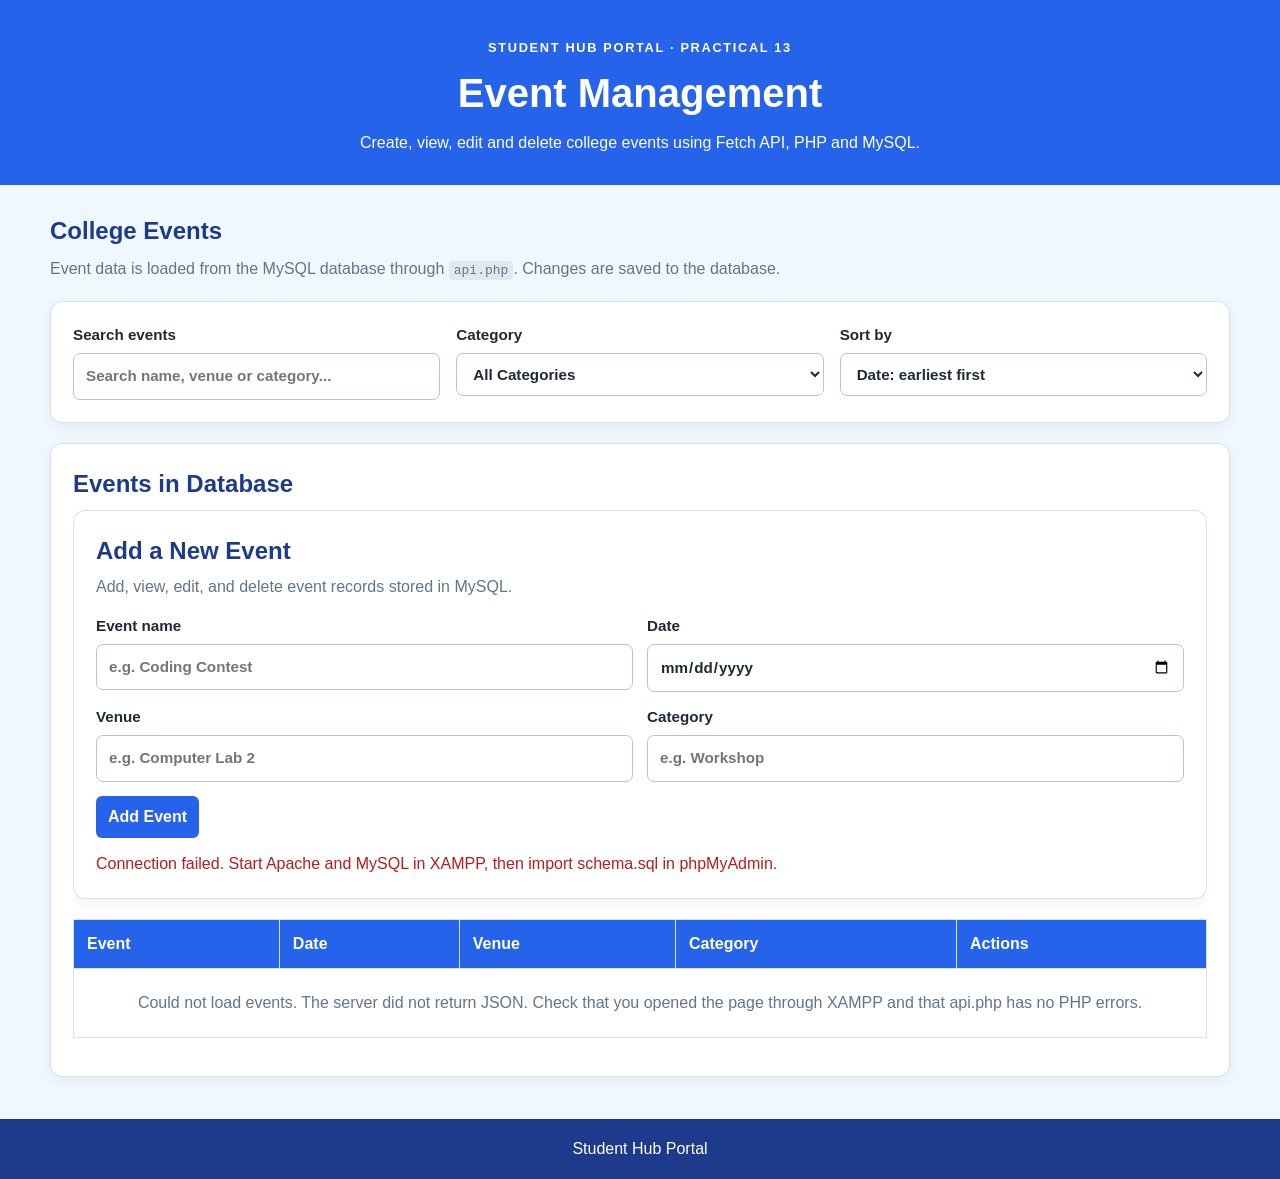
<file: Practical13_FetchCRUD/index.html>
<!DOCTYPE html>
<html lang="en">
<head>
    <meta charset="UTF-8">
    <meta name="viewport" content="width=device-width, initial-scale=1.0">
    <title>Practical 13 | Student Hub Events CRUD</title>
    <link rel="stylesheet" href="practical13.css">
</head>
<body>
<header class="site-header">
    <p class="eyebrow">STUDENT HUB PORTAL · PRACTICAL 13</p>
    <h1>Event Management</h1>
    <p>Create, view, edit and delete college events using Fetch API, PHP and MySQL.</p>
</header>
<main class="page-wrap">
    <section class="page-intro">
        <h2>College Events</h2>
        <p>Event data is loaded from the MySQL database through <code>api.php</code>. Changes are saved to the database.</p>
    </section>

    <section class="filter-panel" aria-label="Search and filter events">
        <label>Search events
            <input type="search" id="searchEvent" placeholder="Search name, venue or category...">
        </label>
        <label>Category
            <select id="categoryFilter"><option value="">All Categories</option></select>
        </label>
        <label>Sort by
            <select id="sortEvent">
                <option value="date-asc">Date: earliest first</option>
                <option value="date-desc">Date: latest first</option>
                <option value="name-asc">Event name: A–Z</option>
                <option value="name-desc">Event name: Z–A</option>
            </select>
        </label>
    </section>

    <section class="table-panel" aria-labelledby="eventsHeading">
        <h2 id="eventsHeading">Events in Database</h2>
        <div class="table-scroll">
            <table id="eventsTable">
                <thead>
                    <tr>
                        <th scope="col">Event</th>
                        <th scope="col">Date</th>
                        <th scope="col">Venue</th>
                        <th scope="col">Category</th>
                        <th scope="col">Actions</th>
                    </tr>
                </thead>
                <tbody id="eventsTableBody">
                    <tr><td colspan="5">Loading events...</td></tr>
                </tbody>
            </table>
        </div>
        <div id="pagination" class="crud-pagination"></div>
    </section>

</main>
<footer class="site-footer">Student Hub Portal</footer>
<script src="script.js"></script>
</body>
</html>
</file>
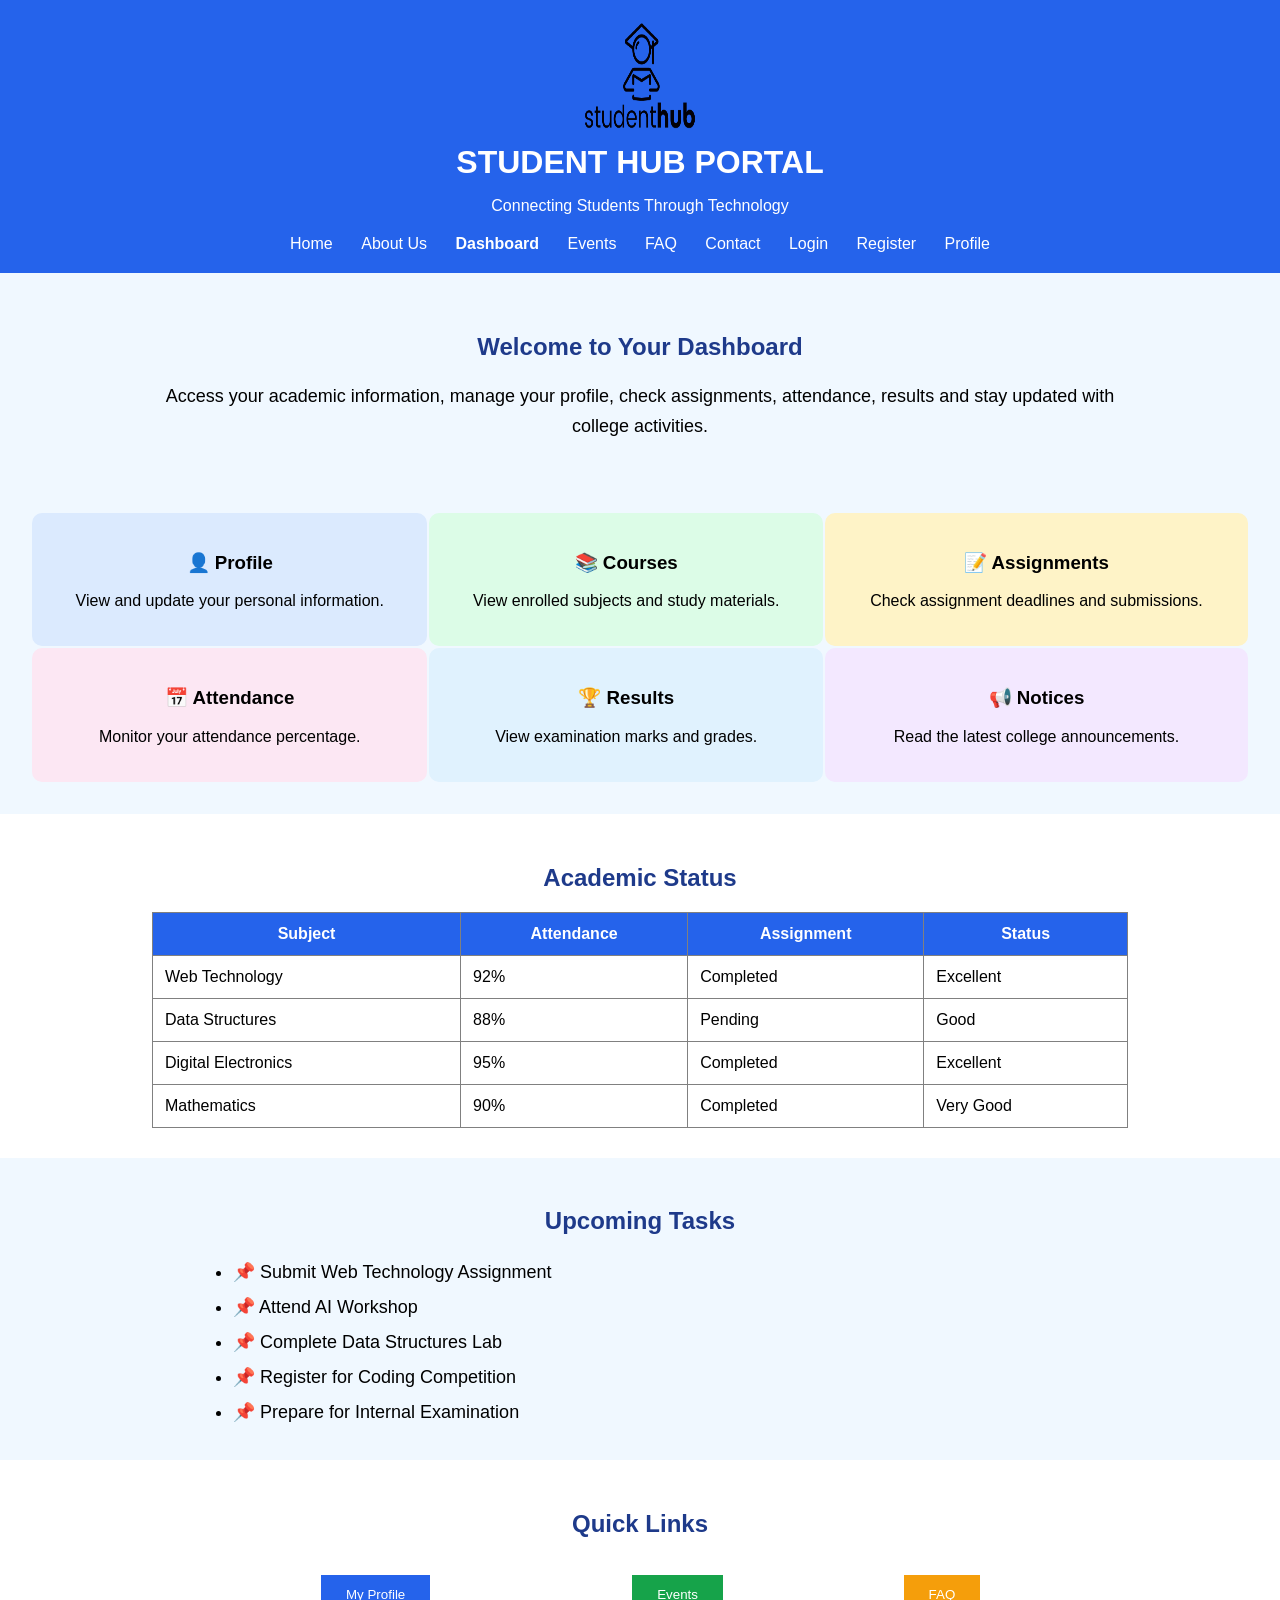
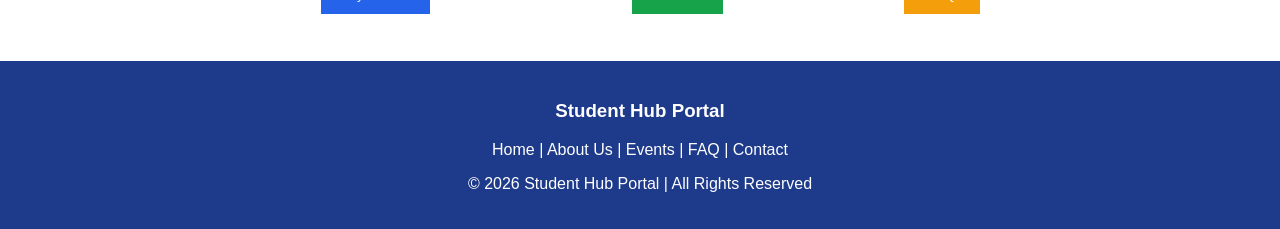
<file: Dashboard.html>
<!DOCTYPE html>
<html lang="en">
<head>
    <meta charset="UTF-8">
    <meta name="viewport" content="width=device-width, initial-scale=1.0">
    <title>Student Hub Portal | Dashboard</title>
</head>
<body style="margin:0; background-color:#F0F8FF; font-family:Arial, sans-serif;">
<!-- ================= HEADER ================= -->
<header style="background-color:#2563EB; color:white; text-align:center; padding:20px;">
    <img src="studenthublogo.png"
         alt="Student Hub Logo"
         width="110"
         height="110">
    <h1 style="margin:10px;">STUDENT HUB PORTAL</h1>
    <p>Connecting Students Through Technology</p>
    <nav style="margin-top:20px;">
        <a href="Home.html" style="color:white;text-decoration:none;padding:12px;">Home</a>
        <a href="AboutUs.html" style="color:white;text-decoration:none;padding:12px;">About Us</a>
        <a href="Dashboard.html" style="color:white;text-decoration:none;padding:12px;"><b>Dashboard</b></a>
        <a href="Events.html" style="color:white;text-decoration:none;padding:12px;">Events</a>
        <a href="FAQ.html" style="color:white;text-decoration:none;padding:12px;">FAQ</a>
        <a href="Contact.html" style="color:white;text-decoration:none;padding:12px;">Contact</a>
        <a href="Login.html" style="color:white;text-decoration:none;padding:12px;">Login</a>
        <a href="Register.html" style="color:white;text-decoration:none;padding:12px;">Register</a>
        <a href="Profile.html" style="color:white;text-decoration:none;padding:12px;">Profile</a>
    </nav>
</header>
<!-- ================= WELCOME ================= -->
<section style="text-align:center; padding:40px;">
    <h2 style="color:#1E3A8A;">
        Welcome to Your Dashboard
    </h2>
    <p style="font-size:18px; width:80%; margin:auto; line-height:30px;">
        Access your academic information, manage your profile,
        check assignments, attendance, results and stay updated
        with college activities.
    </p>
</section>
<!-- ================= DASHBOARD CARDS ================= -->
<section style="padding:30px;">
<table width="100%" cellpadding="20">
<tr align="center">
<td style="background:#DBEAFE; border-radius:10px;">
<h3>👤 Profile</h3>
<p>View and update your personal information.</p>
</td>
<td style="background:#DCFCE7; border-radius:10px;">
<h3>📚 Courses</h3>
<p>View enrolled subjects and study materials.</p>
</td>
<td style="background:#FEF3C7; border-radius:10px;">
<h3>📝 Assignments</h3>
<p>Check assignment deadlines and submissions.</p>
</td>
</tr>
<tr align="center">
<td style="background:#FCE7F3; border-radius:10px;">
<h3>📅 Attendance</h3>
<p>Monitor your attendance percentage.</p>
</td>
<td style="background:#E0F2FE; border-radius:10px;">
<h3>🏆 Results</h3>
<p>View examination marks and grades.</p>
</td>
<td style="background:#F3E8FF; border-radius:10px;">
<h3>📢 Notices</h3>
<p>Read the latest college announcements.</p>
</td>
</tr>
</table>
</section>
<!-- ================= ACADEMIC STATUS ================= -->
<section style="background:white; padding:30px;">
<h2 align="center" style="color:#1E3A8A;">
Academic Status
</h2>
<table border="1"
       width="80%"
       align="center"
       cellpadding="12"
       style="border-collapse:collapse; background:white;">
<tr bgcolor="#2563EB" style="color:white;">
<th>Subject</th>
<th>Attendance</th>
<th>Assignment</th>
<th>Status</th>
</tr>
<tr>
<td>Web Technology</td>
<td>92%</td>
<td>Completed</td>
<td>Excellent</td>
</tr>
<tr>
<td>Data Structures</td>
<td>88%</td>
<td>Pending</td>
<td>Good</td>
</tr>
<tr>
<td>Digital Electronics</td>
<td>95%</td>
<td>Completed</td>
<td>Excellent</td>
</tr>
<tr>
<td>Mathematics</td>
<td>90%</td>
<td>Completed</td>
<td>Very Good</td>
</tr>
</table>
</section>
<!-- ================= UPCOMING TASKS ================= -->
<section style="padding:30px;">
<h2 align="center" style="color:#1E3A8A;">
Upcoming Tasks
</h2>
<ul style="font-size:18px; line-height:35px; width:70%; margin:auto;">
<li>📌 Submit Web Technology Assignment</li>
<li>📌 Attend AI Workshop</li>
<li>📌 Complete Data Structures Lab</li>
<li>📌 Register for Coding Competition</li>
<li>📌 Prepare for Internal Examination</li>
</ul>
</section>
<!-- ================= QUICK LINKS ================= -->
<section style="background:white; padding:30px;">
<h2 align="center" style="color:#1E3A8A;">
Quick Links
</h2>
<table width="70%" align="center" cellpadding="15">
<tr align="center">
<td>
<a href="Profile.html">
<button style="background:#2563EB;color:white;border:none;padding:12px 25px;cursor:pointer;">
My Profile
</button>
</a>
</td>
<td>
<a href="Events.html">
<button style="background:#16A34A;color:white;border:none;padding:12px 25px;cursor:pointer;">
Events
</button>
</a>
</td>
<td>
<a href="FAQ.html">
<button style="background:#F59E0B;color:white;border:none;padding:12px 25px;cursor:pointer;">
FAQ
</button>
</a>
</td>
</tr>
</table>
</section>
<!-- ================= FOOTER ================= -->
<footer style="background:#1E3A8A;
color:white;
text-align:center;
padding:20px;">
<h3>Student Hub Portal</h3>
<p>
<a href="Home.html" style="color:white;text-decoration:none;">Home</a> |
<a href="AboutUs.html" style="color:white;text-decoration:none;">About Us</a> |
<a href="Events.html" style="color:white;text-decoration:none;">Events</a> |
<a href="FAQ.html" style="color:white;text-decoration:none;">FAQ</a> |
<a href="Contact.html" style="color:white;text-decoration:none;">Contact</a>
</p>
<p>
&copy; 2026 Student Hub Portal | All Rights Reserved
</p>
</footer>
</body>
</html>
</file>
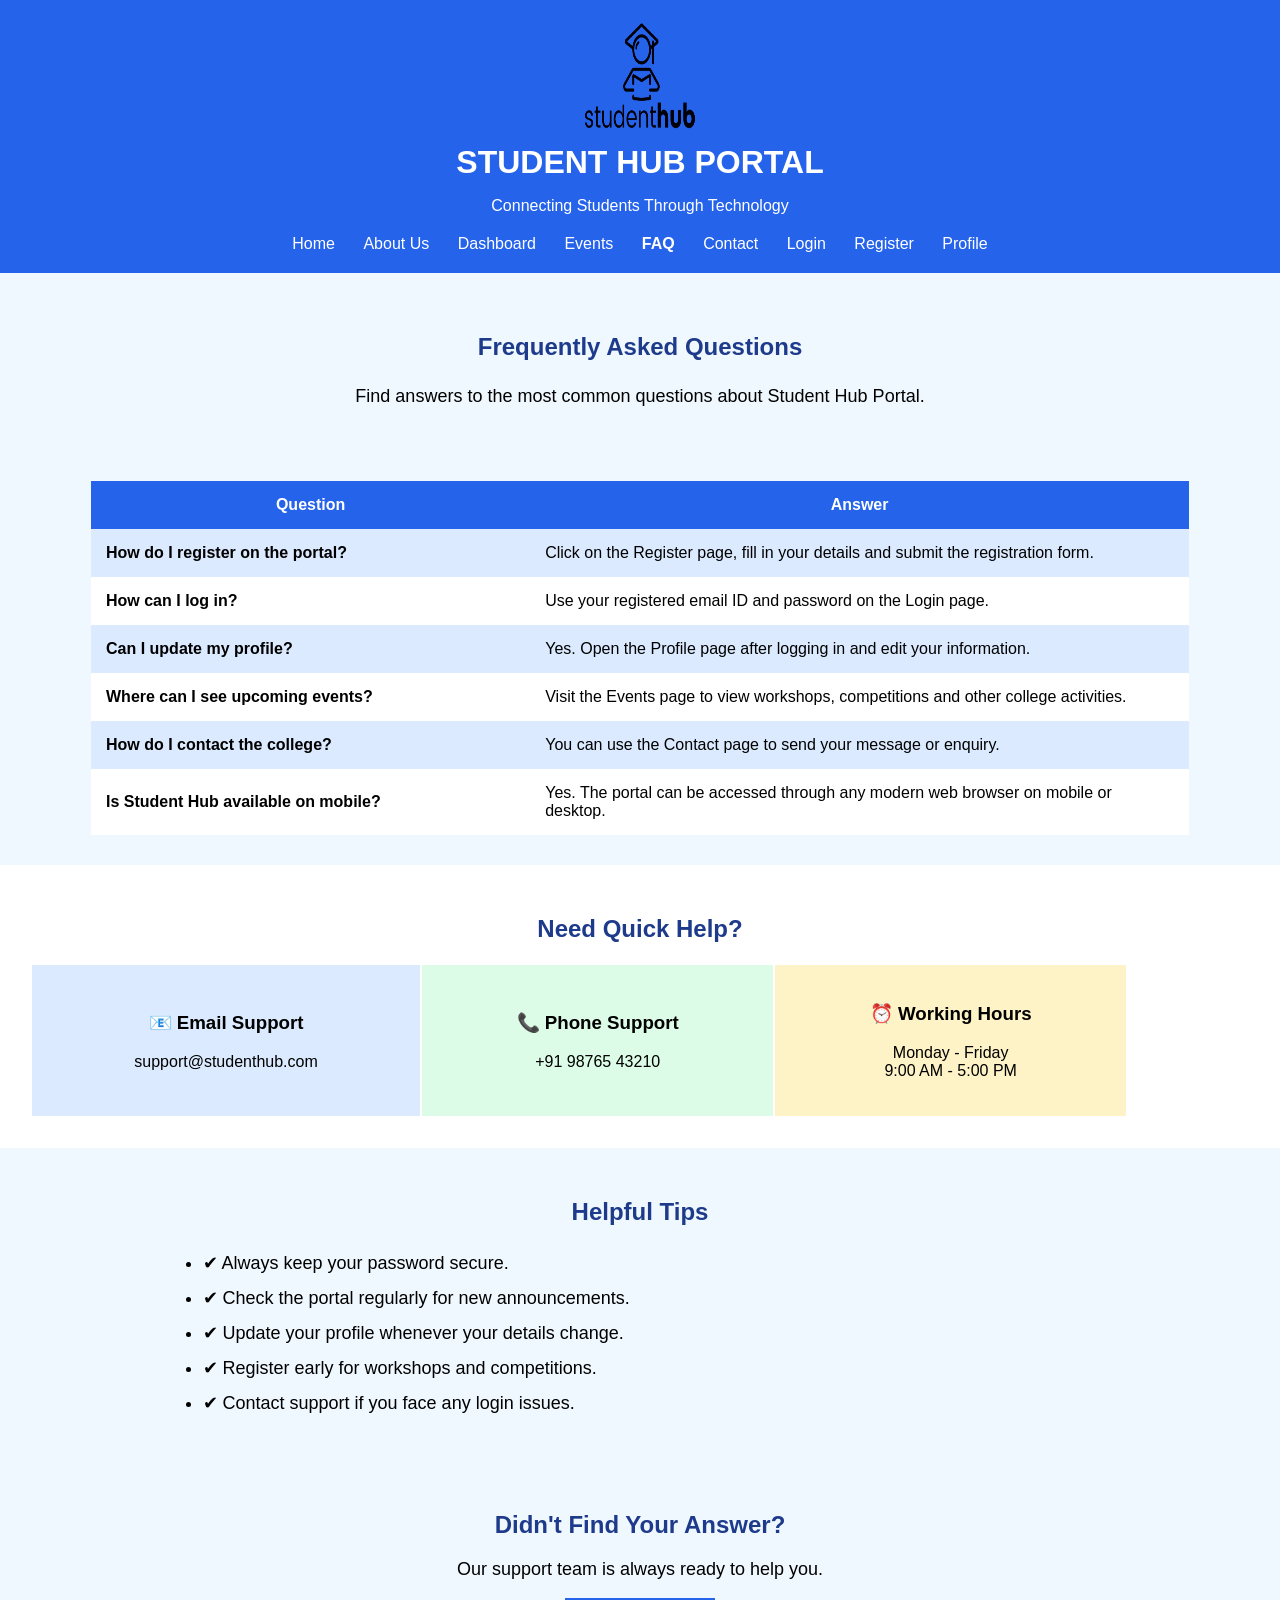
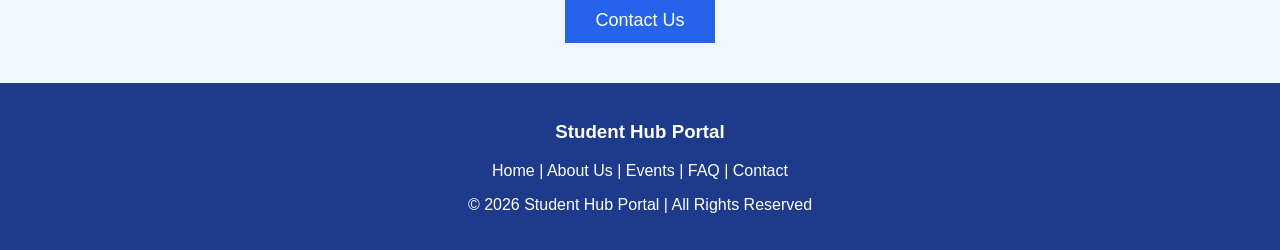
<file: FAQ.html>
<!DOCTYPE html>
<html lang="en">
<head>
    <meta charset="UTF-8">
    <meta name="viewport" content="width=device-width, initial-scale=1.0">
    <title>Student Hub Portal | FAQ</title>
</head>
<body style="margin:0; background-color:#F0F8FF; font-family:Arial, sans-serif;">
<!-- ================= HEADER ================= -->
<header style="background-color:#2563EB; color:white; text-align:center; padding:20px;">
    <img src="studenthublogo.png"
         alt="Student Hub Logo"
         width="110"
         height="110">
    <h1 style="margin:10px;">STUDENT HUB PORTAL</h1>
    <p>Connecting Students Through Technology</p>
    <nav style="margin-top:20px;">
        <a href="Home.html" style="color:white;text-decoration:none;padding:12px;">Home</a>
        <a href="AboutUs.html" style="color:white;text-decoration:none;padding:12px;">About Us</a>
        <a href="Dashboard.html" style="color:white;text-decoration:none;padding:12px;">Dashboard</a>
        <a href="Events.html" style="color:white;text-decoration:none;padding:12px;">Events</a>
        <a href="FAQ.html" style="color:white;text-decoration:none;padding:12px;"><b>FAQ</b></a>
        <a href="Contact.html" style="color:white;text-decoration:none;padding:12px;">Contact</a>
        <a href="Login.html" style="color:white;text-decoration:none;padding:12px;">Login</a>
        <a href="Register.html" style="color:white;text-decoration:none;padding:12px;">Register</a>
        <a href="Profile.html" style="color:white;text-decoration:none;padding:12px;">Profile</a>
    </nav>
</header>
<!-- ================= PAGE TITLE ================= -->
<section style="text-align:center;padding:40px;">
    <h2 style="color:#1E3A8A;">
        Frequently Asked Questions
    </h2>
    <p style="font-size:18px; width:80%; margin:auto; line-height:30px;">
        Find answers to the most common questions about Student Hub Portal.
    </p>
</section>
<!-- ================= FAQ TABLE ================= -->
<section style="padding:30px;">
<table width="90%"
       align="center"
       cellpadding="15"
       style="background:white; border-collapse:collapse;">
<tr bgcolor="#2563EB" style="color:white;">
<th width="40%">Question</th>
<th>Answer</th>
</tr>
<tr bgcolor="#DBEAFE">
<td><b>How do I register on the portal?</b></td>
<td>Click on the Register page, fill in your details and submit the registration form.</td>
</tr>
<tr>
<td><b>How can I log in?</b></td>
<td>Use your registered email ID and password on the Login page.</td>
</tr>
<tr bgcolor="#DBEAFE">
<td><b>Can I update my profile?</b></td>
<td>Yes. Open the Profile page after logging in and edit your information.</td>
</tr>
<tr>
<td><b>Where can I see upcoming events?</b></td>
<td>Visit the Events page to view workshops, competitions and other college activities.</td>
</tr>
<tr bgcolor="#DBEAFE">
<td><b>How do I contact the college?</b></td>
<td>You can use the Contact page to send your message or enquiry.</td>
</tr>
<tr>
<td><b>Is Student Hub available on mobile?</b></td>
<td>Yes. The portal can be accessed through any modern web browser on mobile or desktop.</td>
</tr>
</table>
</section>
<!-- ================= QUICK HELP ================= -->
<section style="background:white;padding:30px;">
<h2 align="center" style="color:#1E3A8A;">
Need Quick Help?
</h2>
<table width="90%" cellpadding="20">
<tr align="center">
<td style="background:#DBEAFE;">
<h3>📧 Email Support</h3>
<p>support@studenthub.com</p>
</td>
<td style="background:#DCFCE7;">
<h3>📞 Phone Support</h3>
<p>+91 98765 43210</p>
</td>
<td style="background:#FEF3C7;">
<h3>⏰ Working Hours</h3>
<p>Monday - Friday<br>9:00 AM - 5:00 PM</p>
</td>
</tr>
</table>
</section>
<!-- ================= HELPFUL TIPS ================= -->
<section style="padding:30px;">
<h2 align="center" style="color:#1E3A8A;">
Helpful Tips
</h2>
<ul style="font-size:18px; line-height:35px; width:75%; margin:auto;">
<li>✔ Always keep your password secure.</li>
<li>✔ Check the portal regularly for new announcements.</li>
<li>✔ Update your profile whenever your details change.</li>
<li>✔ Register early for workshops and competitions.</li>
<li>✔ Contact support if you face any login issues.</li>
</ul>
</section>
<!-- ================= CONTACT BUTTON ================= -->
<section style="text-align:center;padding:40px;">
<h2 style="color:#1E3A8A;">
Didn't Find Your Answer?
</h2>
<p style="font-size:18px;">
Our support team is always ready to help you.
</p>
<a href="Contact.html">
<button style="background:#2563EB;
color:white;
border:none;
padding:12px 30px;
font-size:18px;
cursor:pointer;">
Contact Us
</button>
</a>
</section>
<!-- ================= FOOTER ================= -->
<footer style="background:#1E3A8A;
color:white;
text-align:center;
padding:20px;">
<h3>Student Hub Portal</h3>
<p>
<a href="Home.html" style="color:white;text-decoration:none;">Home</a> |
<a href="AboutUs.html" style="color:white;text-decoration:none;">About Us</a> |
<a href="Events.html" style="color:white;text-decoration:none;">Events</a> |
<a href="FAQ.html" style="color:white;text-decoration:none;">FAQ</a> |
<a href="Contact.html" style="color:white;text-decoration:none;">Contact</a>
</p>
<p>
&copy; 2026 Student Hub Portal | All Rights Reserved
</p>
</footer>
</body>
</html>
</file>
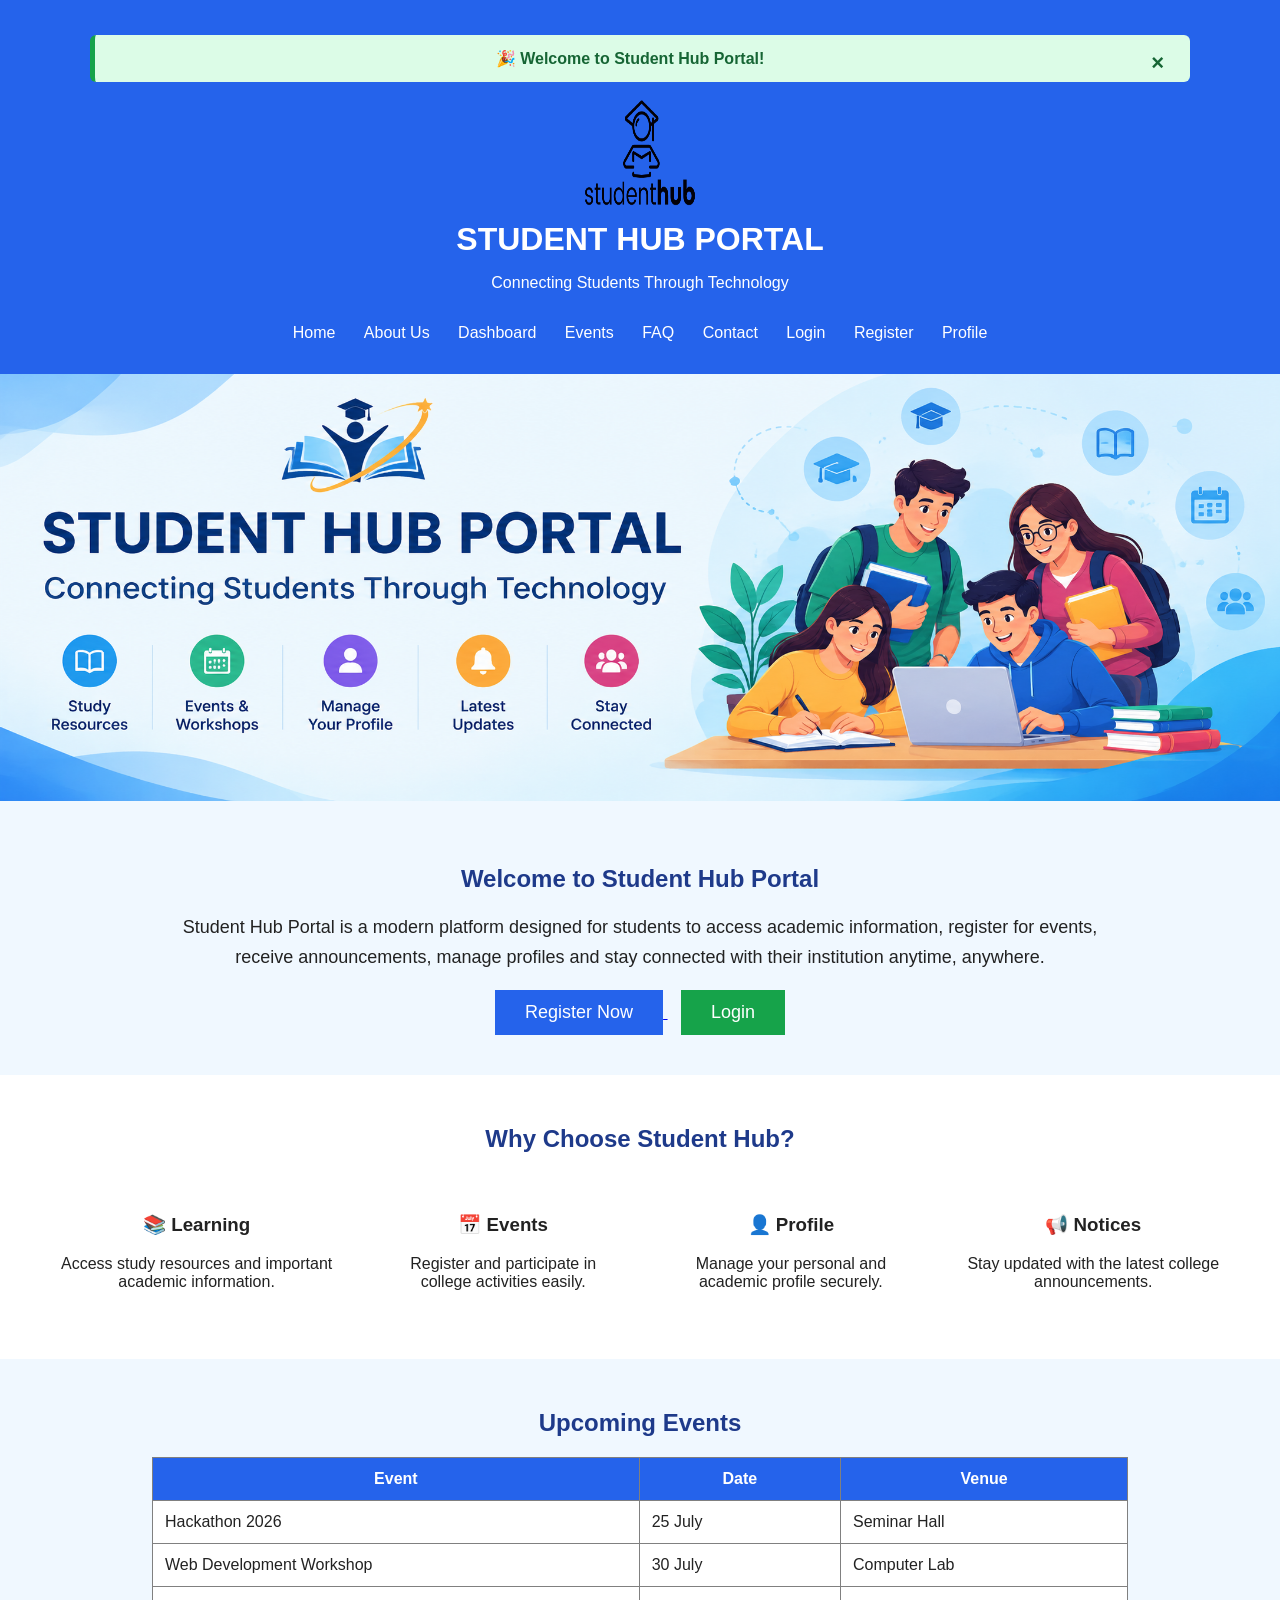
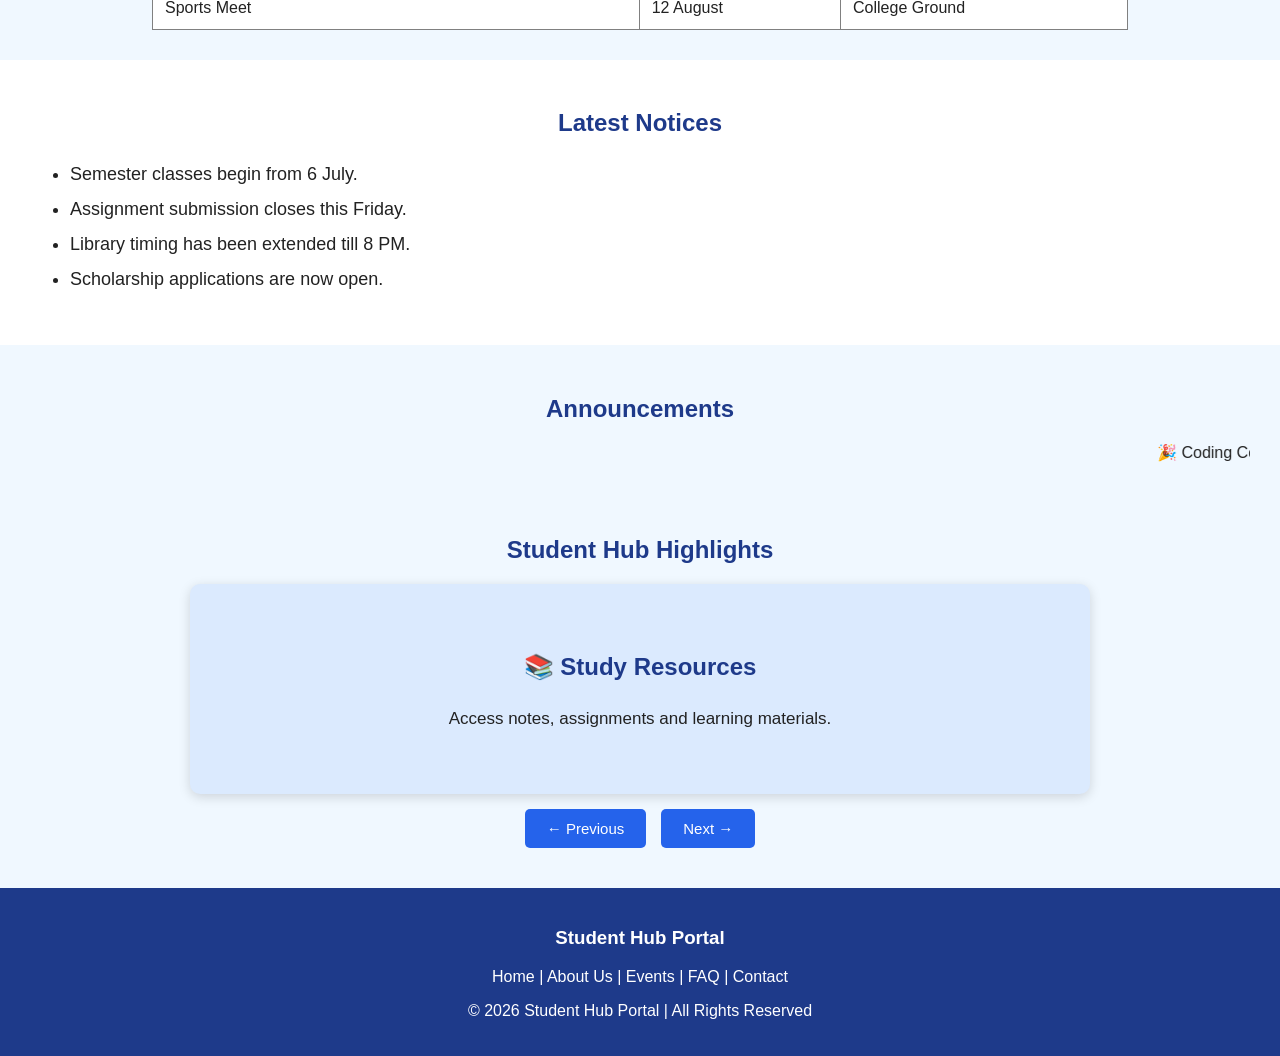
<file: Home.html>
<!DOCTYPE html>

<html lang="en">

<head>

    <meta charset="UTF-8">
    <meta name="viewport" content="width=device-width, initial-scale=1.0">

    <title>Student Hub Portal | Home</title>

    <link rel="stylesheet" href="style2.css">

</head>

<body style="margin:0; background-color:#F0F8FF; font-family:Arial, sans-serif;">

<header style="background-color:#2563EB; color:white; text-align:center; padding:20px;">

<div id="notificationBanner" class="notification-banner">

    🎉 Welcome to Student Hub Portal!

    <button
        id="closeNotification"
        type="button"
        aria-label="Close notification">
        ×
    </button>

</div>

    <img src="studenthublogo.png"
         alt="Student Hub Logo"
         width="110"
         height="110">

    <h1 style="margin:10px;">STUDENT HUB PORTAL</h1>

    <p>Connecting Students Through Technology</p>

    <nav style="margin-top:20px;">

        <a href="Home.html"
           style="color:white;text-decoration:none;padding:12px;">
           Home
        </a>

        <a href="AboutUs.html"
           style="color:white;text-decoration:none;padding:12px;">
           About Us
        </a>

        <a href="Dashboard.html"
           style="color:white;text-decoration:none;padding:12px;">
           Dashboard
        </a>

        <a href="Events.html"
           style="color:white;text-decoration:none;padding:12px;">
           Events
        </a>

        <a href="FAQ.html"
           style="color:white;text-decoration:none;padding:12px;">
           FAQ
        </a>

        <a href="Contact.html"
           style="color:white;text-decoration:none;padding:12px;">
           Contact
        </a>

        <a href="Login.html"
           style="color:white;text-decoration:none;padding:12px;">
           Login
        </a>

        <a href="Register.html"
           style="color:white;text-decoration:none;padding:12px;">
           Register
        </a>

        <a href="Profile.html"
           style="color:white;text-decoration:none;padding:12px;">
           Profile
        </a>

    </nav>

</header>


<section>

    <img src="banner.png"
         alt="Student Hub Banner"
         width="100%">

</section>


<!-- ================= WELCOME SECTION ================= -->

<section style="text-align:center;padding:40px;">

    <h2 style="color:#1E3A8A;">
        Welcome to Student Hub Portal
    </h2>

    <p style="font-size:18px; width:80%; margin:auto; line-height:30px;">

        Student Hub Portal is a modern platform designed for students to access
        academic information, register for events, receive announcements,
        manage profiles and stay connected with their institution anytime,
        anywhere.

    </p>

    <br>

    <a href="Register.html">

        <button style="background:#2563EB;
                       color:white;
                       border:none;
                       padding:12px 30px;
                       font-size:18px;
                       cursor:pointer;">

            Register Now

        </button>

    </a>

    &nbsp;&nbsp;

    <a href="Login.html">

        <button style="background:#16A34A;
                       color:white;
                       border:none;
                       padding:12px 30px;
                       font-size:18px;
                       cursor:pointer;">

            Login

        </button>

    </a>

</section>


<!-- ================= FEATURES ================= -->

<section style="background:white;padding:30px;">

<h2 style="text-align:center;color:#1E3A8A;">

Why Choose Student Hub?

</h2>

<table width="100%" cellpadding="20">

<tr align="center">

<td>

<h3>📚 Learning</h3>

<p>
Access study resources and important academic information.
</p>

</td>

<td>

<h3>📅 Events</h3>

<p>
Register and participate in college activities easily.
</p>

</td>

<td>

<h3>👤 Profile</h3>

<p>
Manage your personal and academic profile securely.
</p>

</td>

<td>

<h3>📢 Notices</h3>

<p>
Stay updated with the latest college announcements.
</p>

</td>

</tr>

</table>

</section>


<!-- ================= EVENTS ================= -->

<section style="padding:30px;">

<h2 align="center" style="color:#1E3A8A;">

Upcoming Events

</h2>

<table border="1"
       width="80%"
       align="center"
       cellpadding="12"
       style="background:white;border-collapse:collapse;">

<tr bgcolor="#2563EB" style="color:white;">

<th>Event</th>

<th>Date</th>

<th>Venue</th>

</tr>

<tr>

<td>Hackathon 2026</td>

<td>25 July</td>

<td>Seminar Hall</td>

</tr>

<tr>

<td>Web Development Workshop</td>

<td>30 July</td>

<td>Computer Lab</td>

</tr>

<tr>

<td>Sports Meet</td>

<td>12 August</td>

<td>College Ground</td>

</tr>

</table>

</section>


<!-- ================= LATEST NOTICES ================= -->

<section style="background:white;padding:30px;">

<h2 align="center" style="color:#1E3A8A;">

Latest Notices

</h2>

<ul style="font-size:18px;line-height:35px;">

<li>Semester classes begin from 6 July.</li>

<li>Assignment submission closes this Friday.</li>

<li>Library timing has been extended till 8 PM.</li>

<li>Scholarship applications are now open.</li>

</ul>

</section>


<!-- ================= ANNOUNCEMENTS ================= -->

<section style="padding:30px;">

<h2 align="center" style="color:#1E3A8A;">

Announcements

</h2>

<marquee>

🎉 Coding Competition Registration Open |

📢 Workshop on Artificial Intelligence |

🏆 Annual Sports Day Coming Soon

</marquee>

</section>


<section class="slider-section">

    <h2>Student Hub Highlights</h2>

    <div class="slider">

        <div class="slide active-slide">

            <h3>📚 Study Resources</h3>

            <p>

                Access notes, assignments and learning materials.

            </p>

        </div>


        <div class="slide">

            <h3>📅 Student Events</h3>

            <p>

                Discover workshops, competitions and campus events.

            </p>

        </div>


        <div class="slide">

            <h3>👤 Student Profile</h3>

            <p>

                Manage your academic and personal information.

            </p>

        </div>

    </div>


    <div class="slider-buttons">

        <button
            id="prevSlide"
            type="button">

            ← Previous

        </button>

        <button
            id="nextSlide"
            type="button">

            Next →

        </button>

    </div>

</section>


<footer style="background:#1E3A8A;
color:white;
text-align:center;
padding:20px;">

<h3>Student Hub Portal</h3>

<p>

Home | About Us | Events | FAQ | Contact

</p>

<p>

&copy; 2026 Student Hub Portal | All Rights Reserved

</p>

</footer>


<script src="script.js"></script>

</body>

</html>
</file>
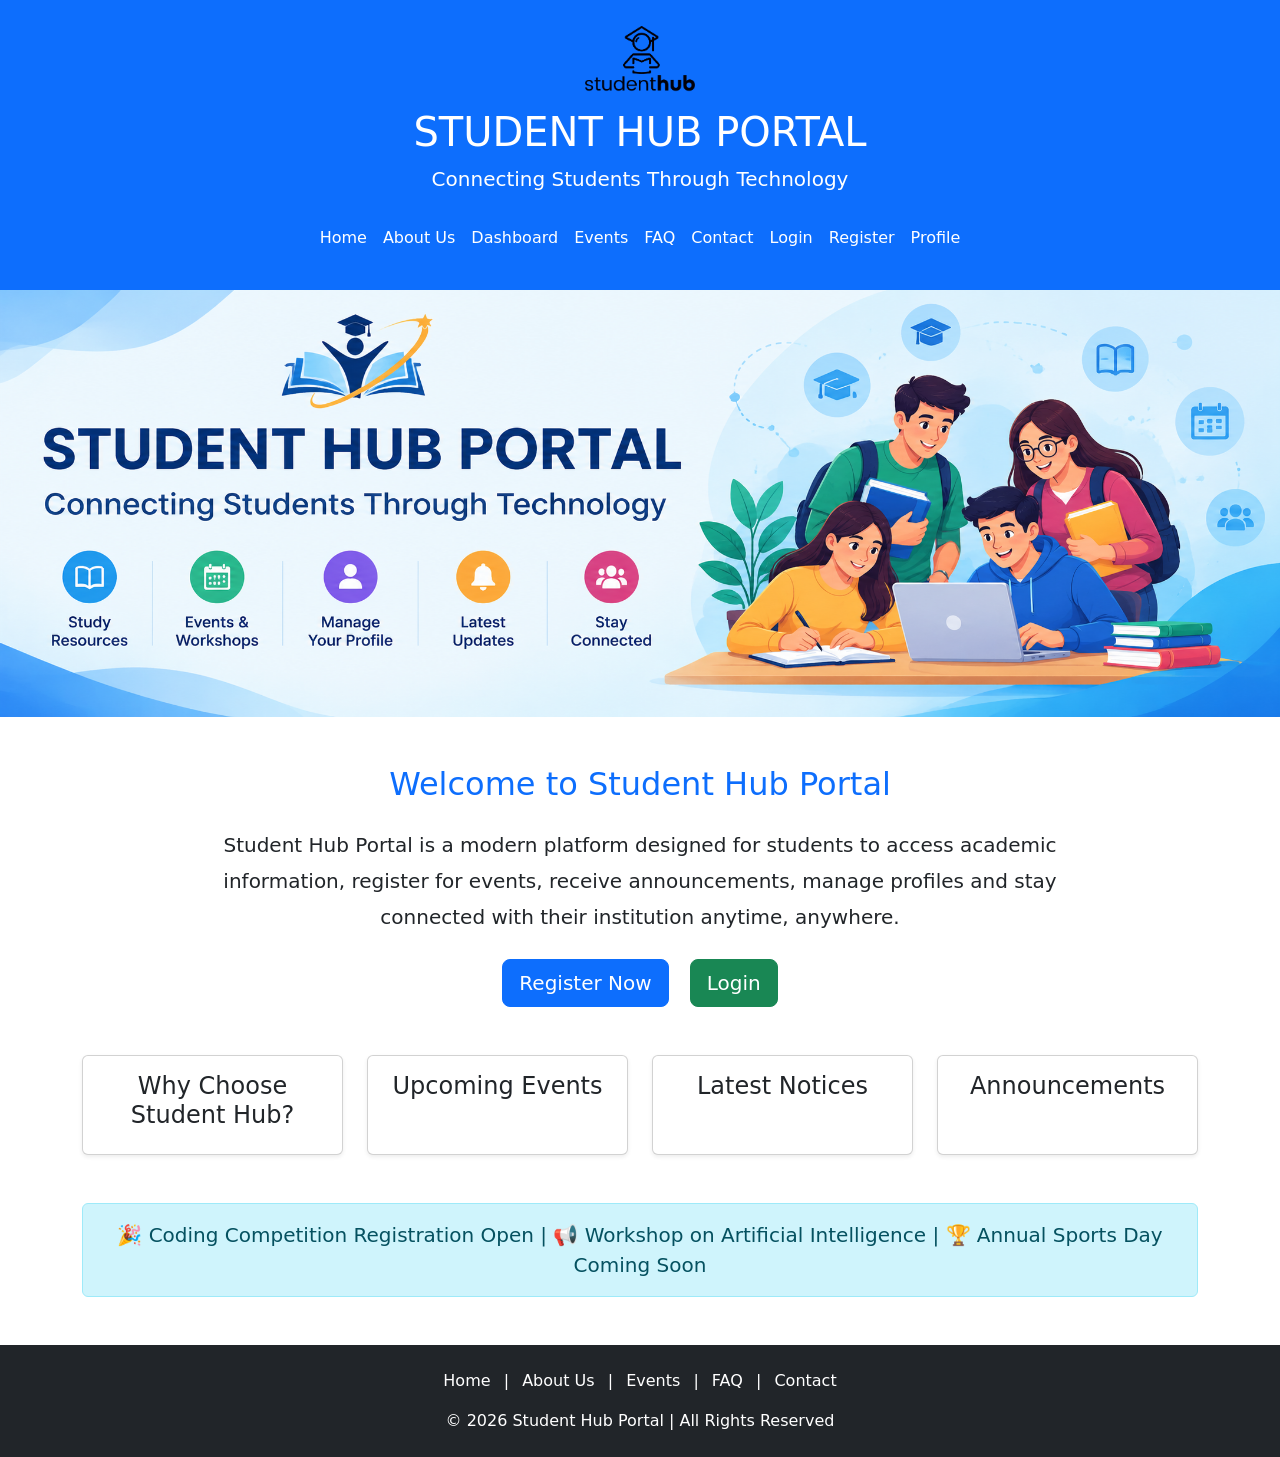
<file: bootstrap/home.html>
<!DOCTYPE html>
<html lang="en">
<head>
    <meta charset="UTF-8">
    <meta name="viewport" content="width=device-width, initial-scale=1.0">
    <title>Student Hub Portal | Home</title>

    <!-- Bootstrap CSS -->
    <link href="https://cdn.jsdelivr.net/npm/bootstrap@5.3.3/dist/css/bootstrap.min.css" rel="stylesheet">
</head>

<body>

    <!-- Header -->
    <header class="bg-primary text-white text-center py-4">

        <img src="studenthublogo.png"
             alt="Student Hub Logo"
             width="110"
             height="110"
             class="img-fluid mb-3">

        <h1 class="mb-2">STUDENT HUB PORTAL</h1>

        <p class="lead">Connecting Students Through Technology</p>

        <!-- Navigation -->
        <nav class="navbar navbar-expand-lg navbar-dark mt-3">

            <div class="container justify-content-center">

                <button class="navbar-toggler"
                        type="button"
                        data-bs-toggle="collapse"
                        data-bs-target="#navbarNav">

                    <span class="navbar-toggler-icon"></span>

                </button>

                <div class="collapse navbar-collapse justify-content-center"
                     id="navbarNav">

                    <ul class="navbar-nav">

                        <li class="nav-item">
                            <a class="nav-link text-white" href="Home.html">Home</a>
                        </li>

                        <li class="nav-item">
                            <a class="nav-link text-white" href="AboutUs.html">About Us</a>
                        </li>

                        <li class="nav-item">
                            <a class="nav-link text-white" href="Dashboard.html">Dashboard</a>
                        </li>

                        <li class="nav-item">
                            <a class="nav-link text-white" href="Events.html">Events</a>
                        </li>

                        <li class="nav-item">
                            <a class="nav-link text-white" href="FAQ.html">FAQ</a>
                        </li>

                        <li class="nav-item">
                            <a class="nav-link text-white" href="Contact.html">Contact</a>
                        </li>

                        <li class="nav-item">
                            <a class="nav-link text-white" href="Login.html">Login</a>
                        </li>

                        <li class="nav-item">
                            <a class="nav-link text-white" href="Register.html">Register</a>
                        </li>

                        <li class="nav-item">
                            <a class="nav-link text-white" href="Profile.html">Profile</a>
                        </li>

                    </ul>

                </div>

            </div>

        </nav>

    </header>

    <!-- Banner -->
    <section>

        <img src="banner.png"
             alt="Student Hub Banner"
             class="img-fluid w-100">

    </section>

    <!-- Welcome Section -->
    <section class="container text-center my-5">

        <h2 class="text-primary mb-4">
            Welcome to Student Hub Portal
        </h2>

        <p class="fs-5 mx-auto" style="max-width:900px; line-height:1.8;">

            Student Hub Portal is a modern platform designed for students to access
            academic information, register for events, receive announcements,
            manage profiles and stay connected with their institution anytime,
            anywhere.

        </p>

        <div class="mt-4">

            <a href="Register.html" class="btn btn-primary btn-lg me-3">
                Register Now
            </a>

            <a href="Login.html" class="btn btn-success btn-lg">
                Login
            </a>

        </div>

    </section>

    <!-- Information Section -->
    <section class="container my-5">

        <div class="row text-center g-4">

            <div class="col-md-3">
                <div class="card h-100 shadow-sm">
                    <div class="card-body">
                        <h4>Why Choose Student Hub?</h4>
                    </div>
                </div>
            </div>

            <div class="col-md-3">
                <div class="card h-100 shadow-sm">
                    <div class="card-body">
                        <h4>Upcoming Events</h4>
                    </div>
                </div>
            </div>

            <div class="col-md-3">
                <div class="card h-100 shadow-sm">
                    <div class="card-body">
                        <h4>Latest Notices</h4>
                    </div>
                </div>
            </div>

            <div class="col-md-3">
                <div class="card h-100 shadow-sm">
                    <div class="card-body">
                        <h4>Announcements</h4>
                    </div>
                </div>
            </div>

        </div>

    </section>

    <!-- Announcements -->
    <section class="container mb-5">

        <div class="alert alert-info text-center fs-5">

            🎉 Coding Competition Registration Open |
            📢 Workshop on Artificial Intelligence |
            🏆 Annual Sports Day Coming Soon

        </div>

    </section>

    <!-- Footer -->
    <footer class="bg-dark text-white text-center py-4">

        <div class="mb-3">

            <a href="Home.html" class="text-white text-decoration-none mx-2">Home</a> |

            <a href="AboutUs.html" class="text-white text-decoration-none mx-2">About Us</a> |

            <a href="Events.html" class="text-white text-decoration-none mx-2">Events</a> |

            <a href="FAQ.html" class="text-white text-decoration-none mx-2">FAQ</a> |

            <a href="Contact.html" class="text-white text-decoration-none mx-2">Contact</a>

        </div>

        <p class="mb-0">
            © 2026 Student Hub Portal | All Rights Reserved
        </p>

    </footer>

    <!-- Bootstrap JS -->
    <script src="https://cdn.jsdelivr.net/npm/bootstrap@5.3.3/dist/js/bootstrap.bundle.min.js"></script>

</body>
</html>
</file>
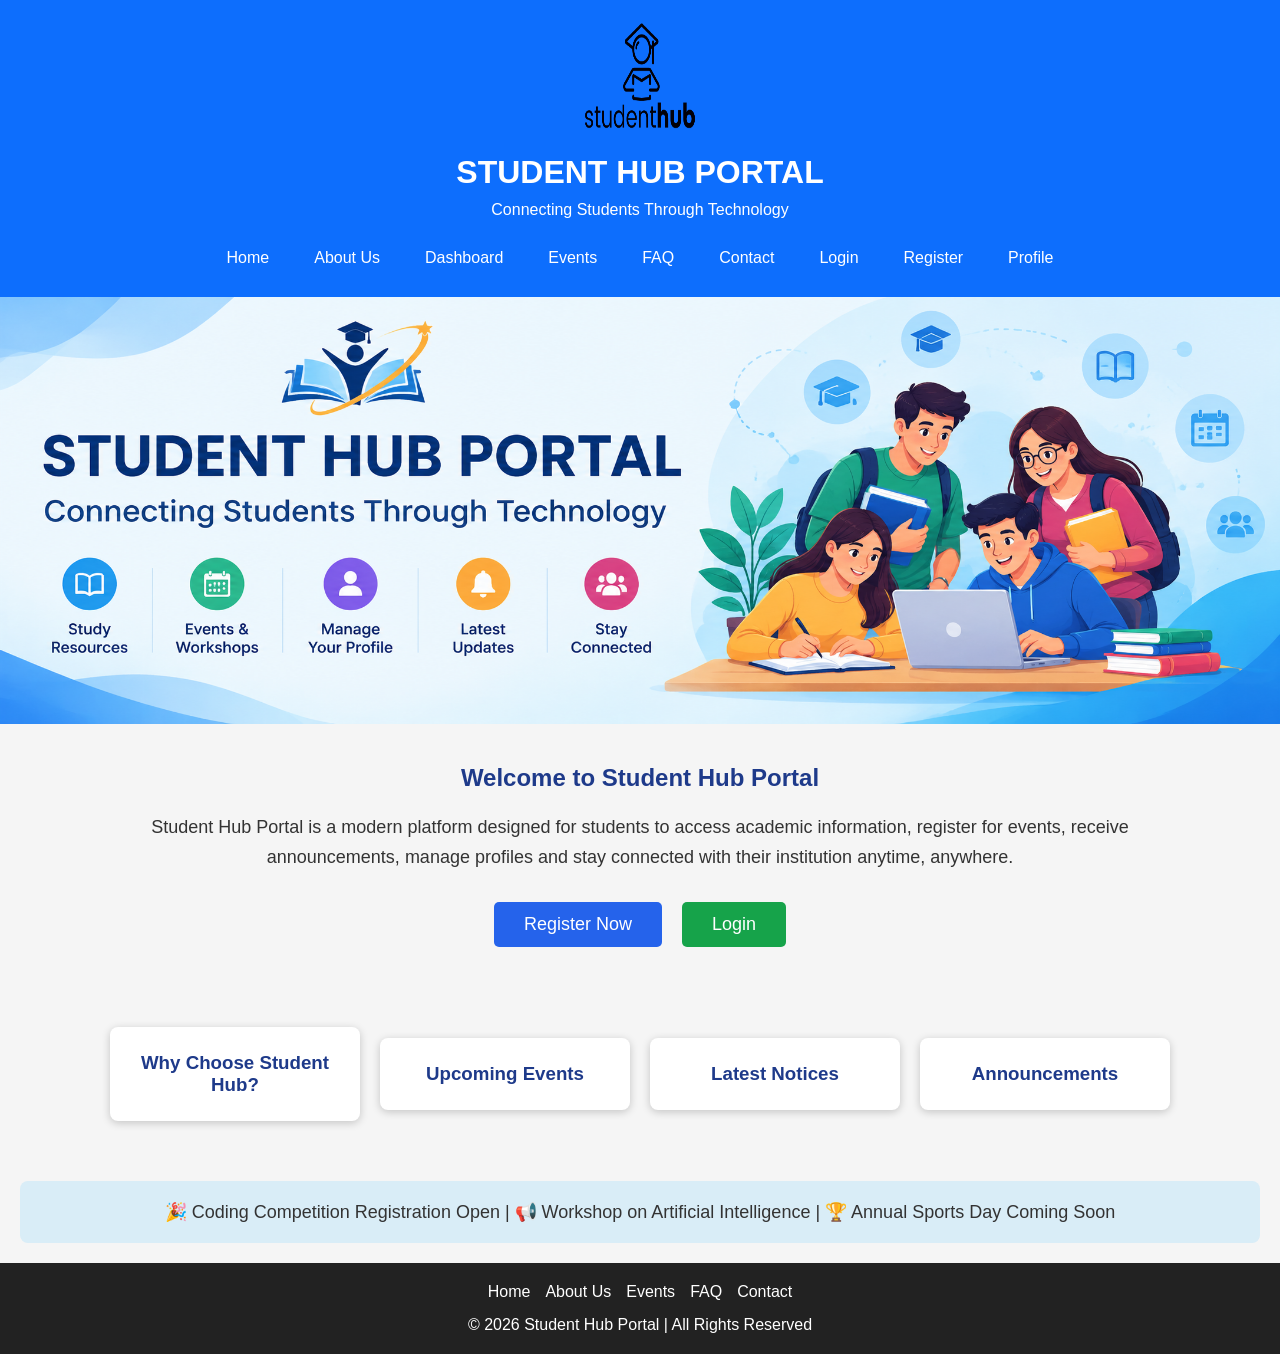
<file: flexbox/home.html>
<!DOCTYPE html>
<html lang="en">

<head>

    <meta charset="UTF-8">

    <meta name="viewport" content="width=device-width, initial-scale=1.0">

    <title>Student Hub Portal | Home</title>

    <link rel="stylesheet" href="style.css">

</head>

<body>

    <!-- Header -->

    <header>

        <img src="studenthublogo.png"
             alt="Student Hub Logo"
             width="110"
             height="110">

        <h1>STUDENT HUB PORTAL</h1>

        <p>Connecting Students Through Technology</p>

        <nav>

            <a href="Home.html">Home</a>

            <a href="AboutUs.html">About Us</a>

            <a href="Dashboard.html">Dashboard</a>

            <a href="Events.html">Events</a>

            <a href="FAQ.html">FAQ</a>

            <a href="Contact.html">Contact</a>

            <a href="Login.html">Login</a>

            <a href="Register.html">Register</a>

            <a href="Profile.html">Profile</a>

        </nav>

    </header>

    <!-- Banner -->

    <section class="banner">

        <img src="banner.png"
             alt="Student Hub Banner">

    </section>

    <!-- Welcome Section -->

    <section class="welcome">

        <h2>

            Welcome to Student Hub Portal

        </h2>

        <p>

            Student Hub Portal is a modern platform designed for students to access
            academic information, register for events, receive announcements,
            manage profiles and stay connected with their institution anytime,
            anywhere.

        </p>

        <div class="button-container">

            <a href="Register.html">

                <button class="register-btn">

                    Register Now

                </button>

            </a>

            <a href="Login.html">

                <button class="login-btn">

                    Login

                </button>

            </a>

        </div>

    </section>

    <!-- Information Section -->

    <section class="info-section">

        <div class="info-box">

            <h3>Why Choose Student Hub?</h3>

        </div>

        <div class="info-box">

            <h3>Upcoming Events</h3>

        </div>

        <div class="info-box">

            <h3>Latest Notices</h3>

        </div>

        <div class="info-box">

            <h3>Announcements</h3>

        </div>

    </section>

    <!-- Announcements -->

    <section class="announcement">

        🎉 Coding Competition Registration Open |
        📢 Workshop on Artificial Intelligence |
        🏆 Annual Sports Day Coming Soon

    </section>

    <!-- Footer -->

    <footer>

        <div class="footer-links">

            <a href="Home.html">Home</a>

            <a href="AboutUs.html">About Us</a>

            <a href="Events.html">Events</a>

            <a href="FAQ.html">FAQ</a>

            <a href="Contact.html">Contact</a>

        </div>

        <p>

            © 2026 Student Hub Portal | All Rights Reserved

        </p>

    </footer>

</body>

</html>
</file>
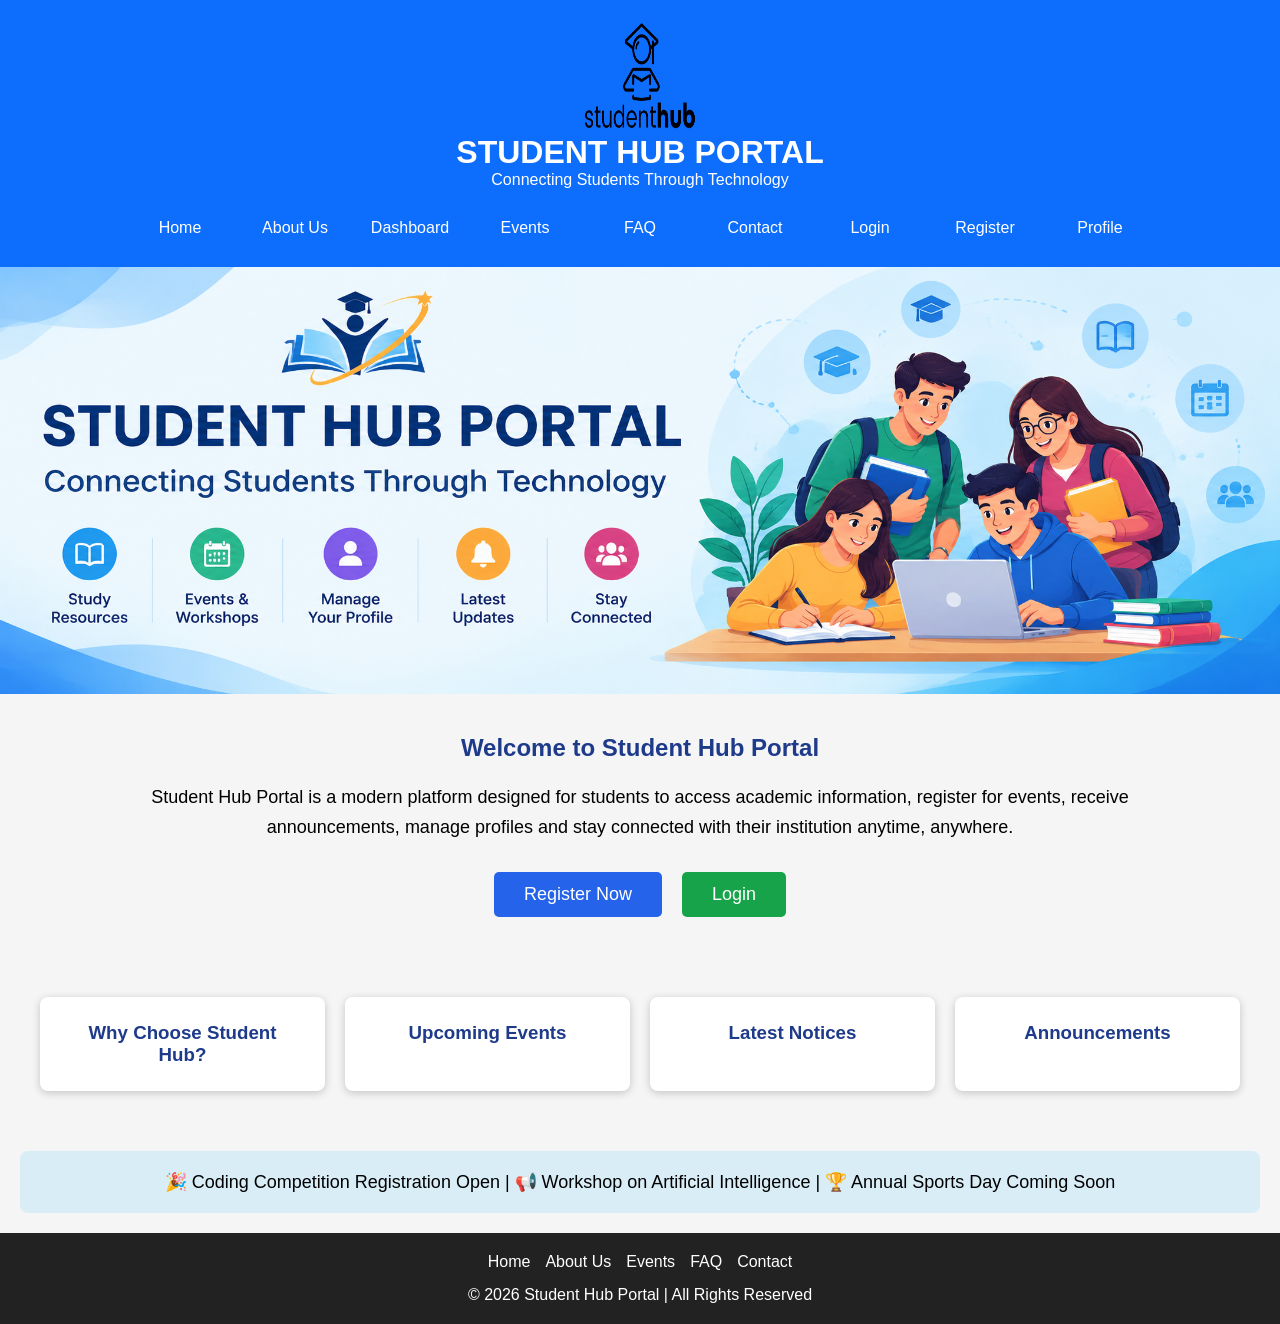
<file: grid/home.html>
<!DOCTYPE html>
<html lang="en">

<head>

    <meta charset="UTF-8">

    <meta name="viewport" content="width=device-width, initial-scale=1.0">

    <title>Student Hub Portal | Home</title>

    <link rel="stylesheet" href="style.css">

</head>

<body>

    <!-- Header -->

    <header>

        <img src="studenthublogo.png"
             alt="Student Hub Logo"
             width="110"
             height="110">

        <h1>STUDENT HUB PORTAL</h1>

        <p>Connecting Students Through Technology</p>

        <nav>

            <a href="HomeGrid.html">Home</a>

            <a href="AboutUs.html">About Us</a>

            <a href="Dashboard.html">Dashboard</a>

            <a href="Events.html">Events</a>

            <a href="FAQ.html">FAQ</a>

            <a href="Contact.html">Contact</a>

            <a href="Login.html">Login</a>

            <a href="Register.html">Register</a>

            <a href="Profile.html">Profile</a>

        </nav>

    </header>


    <!-- Banner -->

    <section class="banner">

        <img src="banner.png"
             alt="Student Hub Banner">

    </section>


    <!-- Welcome Section -->

    <section class="welcome">

        <h2>

            Welcome to Student Hub Portal

        </h2>

        <p>

            Student Hub Portal is a modern platform designed for students to access
            academic information, register for events, receive announcements,
            manage profiles and stay connected with their institution anytime,
            anywhere.

        </p>


        <div class="button-container">

            <a href="Register.html">

                <button class="register-btn">

                    Register Now

                </button>

            </a>


            <a href="Login.html">

                <button class="login-btn">

                    Login

                </button>

            </a>

        </div>

    </section>


    <!-- Information Section -->

    <section class="info-section">

        <div class="info-box">

            <h3>Why Choose Student Hub?</h3>

        </div>


        <div class="info-box">

            <h3>Upcoming Events</h3>

        </div>


        <div class="info-box">

            <h3>Latest Notices</h3>

        </div>


        <div class="info-box">

            <h3>Announcements</h3>

        </div>

    </section>


    <!-- Announcements -->

    <section class="announcement">

        🎉 Coding Competition Registration Open |
        📢 Workshop on Artificial Intelligence |
        🏆 Annual Sports Day Coming Soon

    </section>


    <!-- Footer -->

    <footer>

        <div class="footer-links">

            <a href="HomeGrid.html">Home</a>

            <a href="AboutUs.html">About Us</a>

            <a href="Events.html">Events</a>

            <a href="FAQ.html">FAQ</a>

            <a href="Contact.html">Contact</a>

        </div>


        <p>

            © 2026 Student Hub Portal | All Rights Reserved

        </p>

    </footer>


</body>

</html>
</file>
<file: Practical13_FetchCRUD/practical13.css>
:root {
    --blue: #2563EB;
    --deep-blue: #1E3A8A;
    --pale-blue: #F0F8FF;
    --ink: #1F2937;
    --muted: #64748B;
    --border: #D7E1EF;
    --white: #FFFFFF;
    --green: #15803D;
    --red: #B91C1C;
}
* { box-sizing: border-box; }
body { margin: 0; background: var(--pale-blue); color: var(--ink); font-family: Arial, sans-serif; line-height: 1.5; }
.site-header { padding: 30px 18px; text-align: center; color: var(--white); background: var(--blue); }
.site-header h1 { margin: 6px 0; font-size: clamp(1.8rem, 4vw, 2.5rem); }
.site-header p { margin: 8px auto 0; max-width: 760px; }
.site-header .eyebrow { font-size: .8rem; letter-spacing: .13em; font-weight: 700; }
.page-wrap { max-width: 1180px; width: calc(100% - 32px); margin: 28px auto 42px; }
.page-intro { margin-bottom: 20px; }
.page-intro h2, .table-panel h2 { margin: 0 0 8px; color: var(--deep-blue); }
.page-intro p, .crud-intro { margin: 0; color: var(--muted); }
.filter-panel, .table-panel, .crud-form-panel { background: var(--white); padding: 22px; margin-bottom: 20px; border: 1px solid var(--border); border-radius: 12px; box-shadow: 0 4px 14px rgba(15, 23, 42, .06); }
.filter-panel { display: grid; grid-template-columns: repeat(3, minmax(0, 1fr)); gap: 16px; }
label { display: flex; flex-direction: column; gap: 6px; font-weight: 700; font-size: .95rem; }
input, select { width: 100%; min-width: 0; padding: 11px 12px; font: inherit; background: white; color: var(--ink); border: 1px solid #B7C5D8; border-radius: 7px; }
input:focus, select:focus { outline: 3px solid rgba(37, 99, 235, .18); border-color: var(--blue); }
.crud-form-panel h2 { margin: 0 0 6px; color: var(--deep-blue); }
.crud-intro { margin-bottom: 16px; }
.event-form-grid { display: grid; grid-template-columns: repeat(2, minmax(0, 1fr)); gap: 14px; margin-top: 12px; }
.crud-form-buttons { display: flex; flex-wrap: wrap; align-items: end; gap: 9px; }
.crud-button { border: 0; border-radius: 6px; padding: 9px 12px; font: inherit; font-weight: 700; cursor: pointer; transition: filter .15s ease; }
.crud-button:hover { filter: brightness(.95); }
.crud-button:disabled { opacity: .5; cursor: not-allowed; }
.crud-primary { color: white; background: var(--blue); }
.crud-secondary { color: var(--deep-blue); background: #E2E8F0; }
.crud-edit { color: #1D4ED8; background: #DBEAFE; margin-right: 6px; }
.crud-delete { color: #991B1B; background: #FEE2E2; }
.crud-status { min-height: 24px; margin: 14px 0 0; color: var(--muted); }
.crud-status[data-kind="success"] { color: var(--green); }
.crud-status[data-kind="error"] { color: var(--red); }
.table-scroll { width: 100%; overflow-x: auto; }
table { border-collapse: collapse; width: 100%; background: white; margin-top: 14px; }
th, td { padding: 12px 13px; border: 1px solid var(--border); text-align: left; vertical-align: top; }
th { background: var(--blue); color: white; }
tbody tr:nth-child(even) { background: #F8FAFC; }
.crud-action-cell { min-width: 145px; }
.crud-empty-cell { text-align: center; color: var(--muted); padding: 22px; }
.crud-pagination { display: flex; justify-content: center; align-items: center; flex-wrap: wrap; gap: 12px; padding-top: 16px; }
.crud-page-info { color: var(--muted); font-size: .95rem; }
.notice { padding: 14px 16px; background: #EFF6FF; border-left: 4px solid var(--blue); border-radius: 6px; overflow-wrap: anywhere; }
code { background: #E2E8F0; border-radius: 4px; padding: 2px 5px; }
.site-footer { padding: 18px; text-align: center; color: white; background: var(--deep-blue); }
[hidden] { display: none !important; }
@media (max-width: 720px) {
    .filter-panel, .event-form-grid { grid-template-columns: 1fr; }
    .filter-panel, .table-panel, .crud-form-panel { padding: 16px; }
    th, td { padding: 9px; }
    .crud-action-cell { min-width: 130px; }
}
</file>
<file: style2.css>
body {
    margin: 0;
    background-color: #F0F8FF;
    font-family: Arial, sans-serif;
    color: #222;
    transition: background-color 0.4s, color 0.4s;
}


/* ==========================================
   PRACTICAL 4 - DARK THEME
   ========================================== */

body.dark-theme {
    background-color: #111827 !important;
    color: #E5E7EB;
}

body.dark-theme .page-title h2,
body.dark-theme .benefits-section > h2,
body.dark-theme .faq-section h2,
body.dark-theme .slider-section h2 {
    color: #93C5FD;
}

body.dark-theme .registration-section form,
body.dark-theme .faq-answer,
body.dark-theme .benefits-section {
    background-color: #1F2937;
    color: #E5E7EB;
}

body.dark-theme .form-group input,
body.dark-theme .form-group select,
body.dark-theme .form-group textarea {
    background-color: #374151;
    color: white;
    border-color: #6B7280;
}

body.dark-theme fieldset {
    border-color: #6B7280;
}

body.dark-theme .page-title p,
body.dark-theme .benefit-card p,
body.dark-theme .faq-answer p,
body.dark-theme .slide p {
    color: #D1D5DB;
}


/* ---------- HEADER ---------- */

header {
    background-color: #2563EB;
    color: white;
    text-align: center;
    padding: 20px;
}

header h1 {
    margin: 10px;
}

header nav {
    margin-top: 20px;
}

header nav a {
    color: white;
    text-decoration: none;
    padding: 12px;
    display: inline-block;
    transition: background-color 0.3s, transform 0.2s;
}

header nav a:hover,
header nav a.active {
    background-color: #1D4ED8;
    border-radius: 5px;
}

header nav a:hover {
    transform: translateY(-2px);
}


/* ==========================================
   PRACTICAL 4 - TOP CONTROLS
   ========================================== */

.top-controls {
    display: flex;
    justify-content: center;
    align-items: center;
    gap: 12px;
    margin-top: 15px;
}

.top-controls button {
    border: none;
    border-radius: 6px;
    padding: 10px 16px;
    background-color: white;
    color: #1E3A8A;
    font-size: 15px;
    font-weight: bold;
    cursor: pointer;
    transition: transform 0.2s, background-color 0.3s;
}

.top-controls button:hover {
    background-color: #DBEAFE;
    transform: scale(1.05);
}

#menuToggle {
    display: none;
    font-size: 22px;
}


/* ==========================================
   PRACTICAL 4 - NOTIFICATION BANNER
   ========================================== */

.notification-banner {
    width: 90%;
    max-width: 1100px;
    margin: 15px auto;
    padding: 14px 20px;
    box-sizing: border-box;

    background-color: #DCFCE7;
    color: #166534;

    border-left: 5px solid #16A34A;
    border-radius: 6px;

    text-align: center;
    font-weight: bold;

    animation: slideDown 0.5s ease;
}

.notification-banner button {
    float: right;

    border: none;
    background: transparent;

    font-size: 22px;
    font-weight: bold;

    color: #166534;
    cursor: pointer;
}

@keyframes slideDown {
    from {
        opacity: 0;
        transform: translateY(-20px);
    }

    to {
        opacity: 1;
        transform: translateY(0);
    }
}


/* ---------- PAGE TITLE ---------- */

.page-title {
    text-align: center;
    padding: 40px 20px;
}

.page-title h2 {
    color: #1E3A8A;
    margin: 15px 0;
}

.page-title p {
    font-size: 18px;
    width: 80%;
    max-width: 800px;
    margin: auto;
    line-height: 30px;
}


/* ---------- REGISTRATION SECTION ---------- */

.registration-section {
    width: 100%;
    padding: 20px 0 50px;
}


/* ---------- FORM ---------- */

.registration-section form {
    width: 90%;
    max-width: 1000px;
    margin: auto;

    background-color: white;

    padding: 35px 45px;

    border-radius: 10px;

    box-shadow: 0 3px 12px rgba(0, 0, 0, 0.15);

    box-sizing: border-box;

    transition: background-color 0.4s, box-shadow 0.4s;
}

.registration-section form > h2 {
    text-align: center;

    background-color: #2563EB;

    color: white;

    padding: 15px;

    margin-top: 0;
    margin-bottom: 30px;

    border-radius: 5px;
}


/* ---------- FORM GROUP ---------- */

.form-group {
    margin-bottom: 20px;
}


/* ---------- LABELS ---------- */

.form-group > label {
    display: block;

    font-weight: bold;

    margin-bottom: 7px;
}


/* ---------- INPUTS ---------- */

.form-group input,
.form-group select,
.form-group textarea {
    width: 100%;

    padding: 11px;

    box-sizing: border-box;

    border: 1px solid #BDBDBD;

    border-radius: 5px;

    font-size: 15px;

    font-family: Arial, sans-serif;

    transition: border-color 0.3s, box-shadow 0.3s,
                background-color 0.3s, color 0.3s;
}


/* ---------- TEXTAREA ---------- */

.form-group textarea {
    resize: vertical;
}


/* ---------- FOCUS ---------- */

.form-group input:focus,
.form-group select:focus,
.form-group textarea:focus {
    outline: 3px solid #BFDBFE;

    border-color: #2563EB;
}


/* ---------- FIELDSET ---------- */

fieldset {
    border: 1px solid #BDBDBD;

    border-radius: 5px;

    padding: 18px;

    margin-bottom: 20px;
}

legend {
    font-weight: bold;

    padding: 0 6px;
}


/* ---------- RADIO BUTTONS ---------- */

.radio-group {
    display: flex;

    gap: 25px;

    flex-wrap: wrap;
}

.radio-group label {
    font-weight: normal;
}

.radio-group input {
    width: auto;

    margin-right: 5px;
}


/* ---------- CHECKBOXES ---------- */

.checkbox-group {
    display: flex;

    gap: 25px;

    flex-wrap: wrap;
}

.checkbox-group label {
    font-weight: normal;
}

.checkbox-group input {
    width: auto;

    margin-right: 5px;
}


/* ---------- TERMS ---------- */

.terms {
    margin: 20px 0;
}

.terms input {
    width: auto;
}


/* ---------- ERROR MESSAGE ---------- */

.error {
    display: block;

    color: #D93025;

    font-size: 13px;

    font-weight: 600;

    margin-top: 6px;

    min-height: 17px;
}


/* ---------- INVALID INPUT ---------- */

.invalid {
    border: 2px solid #D93025 !important;

    background-color: #FFF5F5;
}


/* ---------- VALID INPUT ---------- */

.valid {
    border: 2px solid #16A34A !important;
}


/* ---------- PASSWORD STRENGTH ---------- */

.strength-container {
    width: 100%;

    height: 8px;

    background-color: #DDDDDD;

    border-radius: 5px;

    margin-top: 8px;

    overflow: hidden;
}

#strengthBar {
    width: 0%;

    height: 100%;

    border-radius: 5px;

    transition: width 0.3s;
}

.strength-text {
    display: block;

    margin-top: 6px;

    font-weight: bold;
}


/* ---------- FORM BUTTONS ---------- */

.form-buttons {
    display: flex;

    justify-content: center;

    gap: 15px;

    margin-top: 25px;
}

.form-buttons button {
    border: none;

    border-radius: 5px;

    padding: 12px 35px;

    font-size: 16px;

    cursor: pointer;

    background-color: #2563EB;

    color: white;

    transition: background-color 0.3s, transform 0.2s;
}

.form-buttons button:hover {
    background-color: #1D4ED8;
    transform: translateY(-2px);
}

.form-buttons .clear-button {
    background-color: #16A34A;
}

.form-buttons .clear-button:hover {
    background-color: #15803D;
}


/* ---------- SUCCESS MESSAGE ---------- */

.success-message {
    text-align: center;

    color: #15803D;

    font-size: 17px;

    font-weight: bold;

    margin-top: 20px;
}


/* ==========================================
   BENEFITS
   ========================================== */

.benefits-section {
    background-color: white;

    padding: 40px 30px;

    transition: background-color 0.4s;
}

.benefits-section > h2 {
    text-align: center;

    color: #1E3A8A;

    margin-bottom: 30px;
}

.benefits-container {
    display: flex;

    justify-content: center;

    gap: 20px;

    width: 100%;
}

.benefit-card {
    flex: 1;

    padding: 25px;

    text-align: center;

    border-radius: 5px;

    transition: transform 0.3s, box-shadow 0.3s;
}

.benefit-card:hover {
    transform: translateY(-5px);

    box-shadow: 0 5px 15px rgba(0, 0, 0, 0.15);
}

.benefit-card.study {
    background-color: #DBEAFE;
}

.benefit-card.events {
    background-color: #DCFCE7;
}

.benefit-card.profile {
    background-color: #FEF3C7;
}


/* ==========================================
   PRACTICAL 4 - FAQ
   ========================================== */

.faq-section {
    width: 90%;
    max-width: 1000px;

    margin: 40px auto;

    transition: color 0.4s;
}

.faq-section h2 {
    text-align: center;

    color: #1E3A8A;

    margin-bottom: 25px;
}

.faq-item {
    margin-bottom: 12px;

    border-radius: 6px;

    overflow: hidden;

    box-shadow: 0 2px 8px rgba(0, 0, 0, 0.12);
}

.faq-question {
    width: 100%;

    display: flex;

    justify-content: space-between;

    align-items: center;

    padding: 16px 20px;

    border: none;

    background-color: #2563EB;

    color: white;

    font-size: 16px;

    font-weight: bold;

    text-align: left;

    cursor: pointer;

    transition: background-color 0.3s;
}

.faq-question:hover {
    background-color: #1D4ED8;
}

.faq-question span {
    font-size: 22px;

    transition: transform 0.3s;
}

.faq-question.open span {
    transform: rotate(45deg);
}

.faq-answer {
    display: none;

    background-color: white;

    padding: 15px 20px;

    line-height: 1.6;

    animation: faqOpen 0.3s ease;
}

.faq-answer.show {
    display: block;
}

@keyframes faqOpen {
    from {
        opacity: 0;
        transform: translateY(-5px);
    }

    to {
        opacity: 1;
        transform: translateY(0);
    }
}


/* ==========================================
   PRACTICAL 4 - MODAL
   ========================================== */

.modal-section {
    text-align: center;

    margin: 30px auto;
}

.modal-button {
    border: none;

    background-color: #2563EB;

    color: white;

    padding: 13px 25px;

    border-radius: 6px;

    font-size: 16px;

    cursor: pointer;

    transition: background-color 0.3s, transform 0.2s;
}

.modal-button:hover {
    background-color: #1D4ED8;

    transform: scale(1.03);
}

.modal {
    display: none;

    position: fixed;

    z-index: 1000;

    left: 0;
    top: 0;

    width: 100%;
    height: 100%;

    background-color: rgba(0, 0, 0, 0.65);

    justify-content: center;
    align-items: center;

    padding: 20px;

    box-sizing: border-box;
}

.modal.show {
    display: flex;

    animation: modalFade 0.3s ease;
}

.modal-content {
    position: relative;

    width: 90%;
    max-width: 550px;

    background-color: white;

    color: #222;

    padding: 35px;

    border-radius: 10px;

    box-sizing: border-box;

    box-shadow: 0 5px 25px rgba(0, 0, 0, 0.3);

    animation: modalZoom 0.3s ease;
}

.close-modal {
    position: absolute;

    right: 12px;
    top: 8px;

    border: none;

    background: transparent;

    font-size: 30px;

    cursor: pointer;

    color: #555;
}

.close-modal:hover {
    color: #D93025;
}

@keyframes modalFade {
    from {
        opacity: 0;
    }

    to {
        opacity: 1;
    }
}

@keyframes modalZoom {
    from {
        transform: scale(0.8);
    }

    to {
        transform: scale(1);
    }
}


/* ==========================================
   PRACTICAL 4 - CONTENT SLIDER
   ========================================== */

.slider-section {
    width: 90%;
    max-width: 900px;

    margin: 40px auto;

    text-align: center;
}

.slider-section h2 {
    color: #1E3A8A;
}

.slider {
    position: relative;

    min-height: 180px;

    overflow: hidden;

    border-radius: 10px;

    background-color: #DBEAFE;

    box-shadow: 0 3px 12px rgba(0, 0, 0, 0.15);
}

.slide {
    display: none;

    padding: 45px 25px;

    box-sizing: border-box;

    animation: slideFade 0.5s ease;
}

.slide.active-slide {
    display: block;
}

.slide h3 {
    color: #1E3A8A;

    font-size: 24px;
}

.slide p {
    font-size: 17px;

    line-height: 1.6;
}

.slider-buttons {
    display: flex;

    justify-content: center;

    gap: 15px;

    margin-top: 15px;
}

.slider-buttons button {
    border: none;

    border-radius: 5px;

    padding: 11px 22px;

    background-color: #2563EB;

    color: white;

    cursor: pointer;

    font-size: 15px;

    transition: background-color 0.3s, transform 0.2s;
}

.slider-buttons button:hover {
    background-color: #1D4ED8;

    transform: translateY(-2px);
}

@keyframes slideFade {
    from {
        opacity: 0;
        transform: translateX(20px);
    }

    to {
        opacity: 1;
        transform: translateX(0);
    }
}


/* ---------- FOOTER ---------- */

footer {
    background-color: #1E3A8A;

    color: white;

    text-align: center;

    padding: 20px;

    margin-top: 40px;
}

footer a {
    color: white;

    text-decoration: none;
}

footer a:hover {
    text-decoration: underline;
}


/* ==========================================
   RESPONSIVE DESIGN
   ========================================== */

@media (max-width: 768px) {

    .registration-section form {
        width: 92%;

        padding: 25px;
    }


    /* HAMBURGER */

    #menuToggle {
        display: inline-block;
    }

    header nav {
        display: none;

        margin-top: 15px;
    }

    header nav.show-menu {
        display: block;

        animation: menuOpen 0.3s ease;
    }

    header nav a {
        display: block;

        padding: 10px;
    }

    @keyframes menuOpen {
        from {
            opacity: 0;
            transform: translateY(-10px);
        }

        to {
            opacity: 1;
            transform: translateY(0);
        }
    }


    .radio-group,
    .checkbox-group {
        flex-direction: column;

        gap: 10px;
    }


    .benefits-container {
        flex-direction: column;
    }


    .form-buttons {
        flex-direction: column;
    }


    .form-buttons button {
        width: 100%;
    }


    .slider {
        min-height: 200px;
    }


    .top-controls {
        flex-wrap: wrap;
    }

}
.practical6-section {
    padding: 35px;
    background-color: #F8FAFC;
    text-align: center;
}

.practical6-section h2 {
    color: #1E3A8A;
    margin-bottom: 10px;
}

.practical6-description {
    font-size: 17px;
    margin-bottom: 25px;
    color: #444;
}


/* ---------- CONTROLS ---------- */

.practical6-controls {
    display: flex;
    flex-wrap: wrap;
    justify-content: center;
    gap: 20px;
    margin-bottom: 25px;
}

.control-group {
    display: flex;
    flex-direction: column;
    text-align: left;
    min-width: 180px;
}

.control-group label {
    font-weight: bold;
    margin-bottom: 7px;
    color: #1E3A8A;
}

.control-group input,
.control-group select {
    padding: 10px;

    border: 1px solid #BDBDBD;
    border-radius: 6px;

    font-size: 15px;
    background-color: white;

    box-sizing: border-box;
}

.control-group input:focus,
.control-group select:focus {
    outline: 3px solid #BFDBFE;
    border-color: #2563EB;
}


/* ---------- LOADING / ERROR ---------- */

.status-message {
    margin: 15px auto;
    padding: 12px;

    font-weight: bold;
    text-align: center;
}

.error-message {
    color: #B91C1C;
    background-color: #FEE2E2;

    border-radius: 6px;
}


/* ---------- DATA CONTAINER ---------- */

.data-container {
    display: grid;

    grid-template-columns: repeat(3, 1fr);

    gap: 20px;

    max-width: 1100px;

    margin: 25px auto;
}


/* ---------- JSON CARD ---------- */

.json-card {
    background-color: white;

    border: 1px solid #DDD;

    border-radius: 10px;

    padding: 20px;

    text-align: left;

    box-shadow: 0 3px 8px rgba(0, 0, 0, 0.08);

    transition: transform 0.2s, box-shadow 0.2s;
}

.json-card:hover {
    transform: translateY(-4px);

    box-shadow: 0 5px 15px rgba(0, 0, 0, 0.15);
}

.json-card h3 {
    color: #2563EB;

    margin-top: 0;

    margin-bottom: 15px;
}

.json-card p {
    line-height: 1.6;

    margin: 8px 0;
}

.no-data {
    grid-column: 1 / -1;

    font-size: 18px;

    font-weight: bold;

    color: #555;
}


/* ---------- PAGINATION ---------- */

.pagination {
    display: flex;

    justify-content: center;

    align-items: center;

    flex-wrap: wrap;

    gap: 8px;

    margin-top: 25px;
}

.pagination button {
    padding: 9px 14px;

    border: none;

    border-radius: 5px;

    background-color: #2563EB;

    color: white;

    cursor: pointer;

    font-size: 14px;
}

.pagination button:hover {
    background-color: #1D4ED8;
}

.pagination button:disabled {
    background-color: #9CA3AF;

    cursor: not-allowed;
}

.pagination .active-page {
    background-color: #16A34A;

    font-weight: bold;
}


/* ==========================================
   PRACTICAL 6 - DARK THEME
   ========================================== */

body.dark-theme .practical6-section {
    background-color: #111827;
}

body.dark-theme .practical6-section h2 {
    color: #93C5FD;
}

body.dark-theme .practical6-description {
    color: #D1D5DB;
}

body.dark-theme .control-group label {
    color: #93C5FD;
}

body.dark-theme .control-group input,
body.dark-theme .control-group select {
    background-color: #374151;

    color: white;

    border-color: #6B7280;
}

body.dark-theme .json-card {
    background-color: #1F2937;

    color: #E5E7EB;

    border-color: #4B5563;
}

body.dark-theme .json-card h3 {
    color: #93C5FD;
}

body.dark-theme .no-data {
    color: #D1D5DB;
}


/* ==========================================
   PRACTICAL 6 - RESPONSIVE DESIGN
   ========================================== */

@media (max-width: 900px) {

    .data-container {
        grid-template-columns: repeat(2, 1fr);
    }

}


@media (max-width: 600px) {

    .practical6-section {
        padding: 20px;
    }

    .practical6-controls {
        flex-direction: column;

        align-items: stretch;
    }

    .control-group {
        width: 100%;
    }

    .data-container {
        grid-template-columns: 1fr;
    }

}
/* =================================================
   PRACTICAL 7 - REGISTRATION FORM
   ================================================= */

.registration-container {
    max-width: 700px;
    margin: 40px auto;
    padding: 30px;
    background: white;
    border-radius: 12px;
    box-shadow: 0 4px 15px rgba(0, 0, 0, 0.1);
}

.registration-container h1 {
    text-align: center;
    margin-bottom: 10px;
}

.registration-container > p {
    text-align: center;
    margin-bottom: 30px;
}

.registration-container .form-group {
    margin-bottom: 20px;
}

.registration-container label {
    display: block;
    margin-bottom: 8px;
    font-weight: 600;
}

.registration-container input[type="text"],
.registration-container input[type="email"],
.registration-container input[type="tel"],
.registration-container input[type="date"],
.registration-container input[type="password"],
.registration-container select {
    width: 100%;
    padding: 12px;
    border: 1px solid #ccc;
    border-radius: 6px;
    box-sizing: border-box;
    font-size: 15px;
}

.registration-container input:focus,
.registration-container select:focus {
    outline: none;
    border-color: #333;
}

.registration-container input.invalid,
.registration-container select.invalid {
    border: 2px solid #d32f2f;
}

.registration-container input.valid,
.registration-container select.valid {
    border: 2px solid green;
}

.registration-container input[type="radio"],
.registration-container input[type="checkbox"] {
    width: auto;
    margin-right: 6px;
}

.registration-container button {
    width: 100%;
    padding: 14px;
    border: none;
    border-radius: 6px;
    background: #222;
    color: white;
    font-size: 16px;
    cursor: pointer;
}

.registration-container button:hover {
    opacity: 0.85;
}
</file>
<file: flexbox/style.css>
*{
    margin:0;
    padding:0;
    box-sizing:border-box;
}

/* Body */

body{
    font-family:Arial, Helvetica, sans-serif;
    background:#f5f5f5;
    color:#333;
}

/* Header */

header{
    background:#0d6efd;
    color:white;
    text-align:center;
    padding:20px;
}

header img{
    margin-bottom:10px;
}

header h1{
    margin:10px 0;
}

header p{
    margin-bottom:20px;
}

/* Navigation - Flexbox */

nav{
    display:flex;
    justify-content:center;
    align-items:center;
    flex-wrap:wrap;
    gap:15px;
}

nav a{
    color:white;
    text-decoration:none;
    padding:10px 15px;
    border-radius:5px;
    transition:0.3s;
}

nav a:hover{
    background:rgba(255,255,255,0.2);
}

/* Banner */

.banner img{
    width:100%;
    height:auto;
    display:block;
}

/* Welcome Section */

.welcome{
    text-align:center;
    padding:40px 20px;
}

.welcome h2{
    color:#1E3A8A;
    margin-bottom:20px;
}

.welcome p{
    width:80%;
    margin:auto;
    font-size:18px;
    line-height:30px;
}

/* Buttons - Flexbox */

.button-container{
    display:flex;
    justify-content:center;
    align-items:center;
    gap:20px;
    flex-wrap:wrap;
    margin-top:30px;
}

.button-container a{
    text-decoration:none;
}

.button-container button{
    color:white;
    border:none;
    padding:12px 30px;
    font-size:18px;
    cursor:pointer;
    border-radius:5px;
}

.register-btn{
    background:#2563EB;
}

.login-btn{
    background:#16A34A;
}

/* Information Section - Flexbox */

.info-section{
    display:flex;
    justify-content:center;
    align-items:center;
    flex-wrap:wrap;
    gap:20px;
    padding:40px 20px;
}

.info-box{
    background:white;
    width:250px;
    padding:25px;
    text-align:center;
    border-radius:8px;
    box-shadow:0 2px 8px rgba(0,0,0,0.2);
}

.info-box h3{
    color:#1E3A8A;
}

/* Announcement */

.announcement{
    background:#d9edf7;
    margin:20px;
    padding:20px;
    text-align:center;
    font-size:18px;
    border-radius:8px;
}

/* Footer */

footer{
    background:#222;
    color:white;
    text-align:center;
    padding:20px;
}

.footer-links{
    display:flex;
    justify-content:center;
    align-items:center;
    flex-wrap:wrap;
    gap:15px;
    margin-bottom:15px;
}

.footer-links a{
    color:white;
    text-decoration:none;
}

.footer-links a:hover{
    text-decoration:underline;
}

/* Responsive Design */

@media (max-width:768px){

    nav{
        flex-direction:column;
    }

    .button-container{
        flex-direction:column;
    }

    .info-section{
        flex-direction:column;
    }

    .footer-links{
        flex-direction:column;
    }

    .welcome p{
        width:95%;
    }

}
</file>
<file: grid/style.css>
/* Reset */

*{
    margin:0;
    padding:0;
    box-sizing:border-box;
}


/* Body */

body{

    font-family:Arial, Helvetica, sans-serif;
    background:#f5f5f5;

}


/* Header */

header{

    background:#0d6efd;
    color:white;
    text-align:center;
    padding:20px;

}


/* Navigation using Grid */

nav{

    display:grid;
    grid-template-columns:repeat(auto-fit,minmax(100px,auto));
    justify-content:center;
    gap:15px;
    margin-top:20px;

}


nav a{

    color:white;
    text-decoration:none;
    padding:10px;

}


nav a:hover{

    background:rgba(255,255,255,0.2);
    border-radius:5px;

}


/* Banner */

.banner img{

    width:100%;
    display:block;

}


/* Welcome Section */

.welcome{

    text-align:center;
    padding:40px 20px;

}


.welcome h2{

    color:#1E3A8A;
    margin-bottom:20px;

}


.welcome p{

    width:80%;
    margin:auto;
    font-size:18px;
    line-height:30px;

}


/* Buttons using Grid */

.button-container{

    display:grid;
    grid-template-columns:auto auto;
    justify-content:center;
    gap:20px;
    margin-top:30px;

}


.button-container button{

    color:white;
    border:none;
    padding:12px 30px;
    font-size:18px;
    cursor:pointer;
    border-radius:5px;

}


.register-btn{

    background:#2563EB;

}


.login-btn{

    background:#16A34A;

}


/* Information Section using Grid */

.info-section{

    display:grid;
    grid-template-columns:repeat(4,1fr);
    gap:20px;
    padding:40px;

}


.info-box{

    background:white;
    padding:25px;
    text-align:center;
    border-radius:8px;
    box-shadow:0 2px 8px rgba(0,0,0,0.2);

}


.info-box h3{

    color:#1E3A8A;

}


/* Announcement */

.announcement{

    background:#d9edf7;
    margin:20px;
    padding:20px;
    text-align:center;
    font-size:18px;
    border-radius:8px;

}


/* Footer */

footer{

    background:#222;
    color:white;
    text-align:center;
    padding:20px;

}


.footer-links{

    display:grid;
    grid-template-columns:repeat(5,auto);
    justify-content:center;
    gap:15px;
    margin-bottom:15px;

}


.footer-links a{

    color:white;
    text-decoration:none;

}


.footer-links a:hover{

    text-decoration:underline;

}


/* Responsive Grid */

@media(max-width:768px){


    nav{

        grid-template-columns:1fr;

    }


    .button-container{

        grid-template-columns:1fr;

    }


    .info-section{

        grid-template-columns:1fr;

    }


    .footer-links{

        grid-template-columns:1fr;

    }


    .welcome p{

        width:95%;

    }

}
</file>
